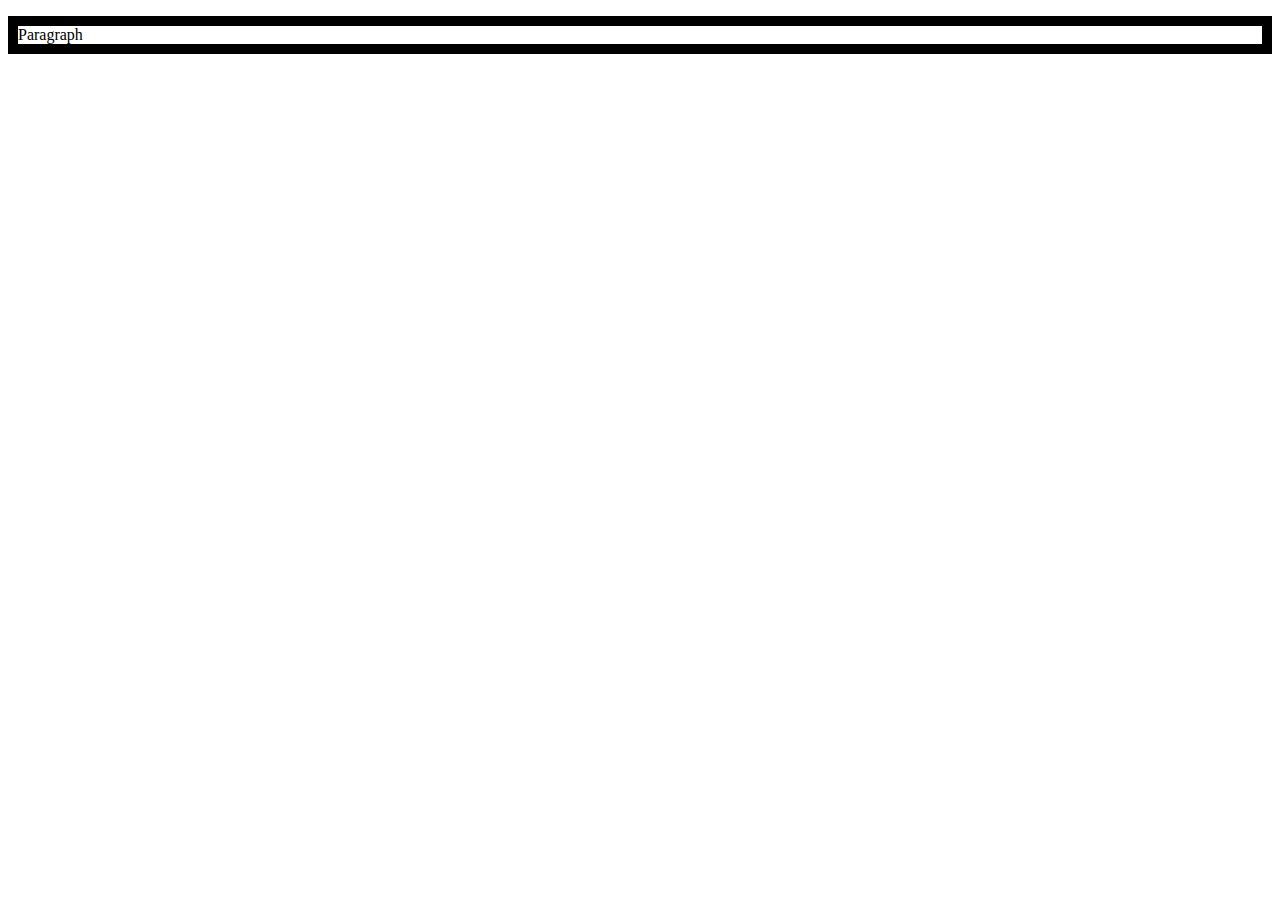
<file: j-library/tests/index.html>
<!doctype html>
<html>
<head>
    <meta charset="utf-8" />
    <title>J Library Tests</title>
    <style>
        p { border-style: solid; }

        p { -webkit-transition: all 300ms; }

        .c1 { border-width: 10px; }
        .c2 { border-width: 20px; }
    </style>
</head>

<body>

    <p>Paragraph</p>

    <script src="../src/core.js"></script>
    <script>
    ;(function() {
        'use strict';

        // J('p').timeout(function() {
        //     this.addClass('big')
        // }, 1000)

        J('p').addClass('c1')
        .delay(1000).removeClass('c1').text('changed')
        // .delay(1000).addClass('c1').removeClass('c2')
        // .delay(2000).removeClass('c1').addClass('c2')

        // J('p:not(.info)').remove()

        // ;(function() {
        //     var p = J('<p />').html('<strong>Paragraph element created.</strong>')

        //     p.addClass('info').timeout(function() {
        //         this.removeClass('big')
        //     }, 100).addClass('big').delay(500).addClass('big')

        //     p.css('transform', 'rotate(180deg)')
        //     p.css('color', J.randomColor())

        //     // console.log(p.css('transform'))
        //     // console.log(p.text())
        //     // console.log(p.html())

        //     J('body').append(p)
        // }())

        // J('p').click(function(e) {
        //     console.log(this, e)
        // })

        // J('body').prepend(J('<p />').text('Previous paragraph.'))
        // J('body').append(J('<p />').text('Next paragraph.'))

        // J('p').each(function(i) {
        //     J(this).attr('id', 'paragraph-' + i)
        // })

        // J.each(J.range(10, 15), function(i) {
        //     console.log(i, this)
        // })

        // J.each({a: 0, b: 1, c: 2}, function(prop, val) {
        //     console.log(prop, val)
        // })

        // console.log(J('p').text())
        // J('p').text('paragraph')

        // console.log(J('p').attr('id'))

        // J('#paragraph-0').data('obj', { x: 1 })
        // console.log(J('#paragraph-0').data('obj'))

        // J('#paragraph-0').removeData('obj')
        // console.log(J('#paragraph-0').data('obj'))

        // J.each([0, 1, 2, 3, 4], function(i) {
        //     if (i === 1) return
        //     if (i === 4) return false

        //     console.log(this)
        // })

        // console.log(J.now())

        // console.log(J.map([1, 2, 3], function(i) {
        //     return this * 2
        // }))

        // console.log(J.map({a: 0, b: 1, c: 2}, function(key) {
        //     return this + 1
        // }))

        // console.log(J.filter([1, 2, 3, 4], function(i) {
        //     return this % 2
        // }))

        // console.log(J.filter({a: 0, b: 1, c: 2}, function(key) {
        //     return this === 2 || key === 'a'
        // }))
    }())
    </script>
</body>
</html>
</file>
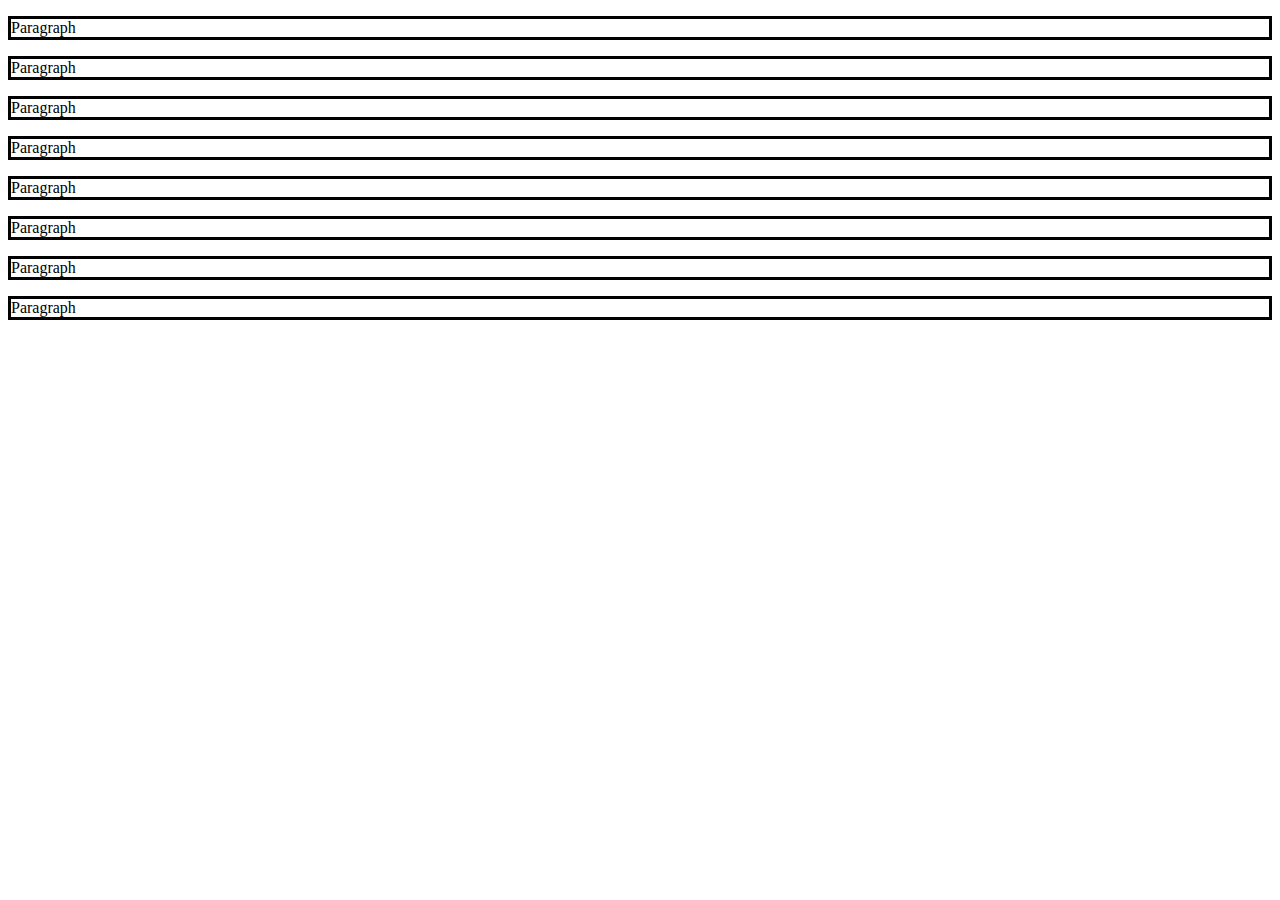
<file: j-library/tests/core.html>
<!doctype html>
<html>
<head>
    <meta charset="utf-8" />
    <title>J Library Tests</title>
    <style>
        p { border: 3px solid black; }

        /*p { -webkit-transition: all 300ms; }*/

        .c1 { color: red; }
        .c2 { border-color: red; }
    </style>
</head>

<body>

    <div>
        <p data-test='0'>Paragraph</p>
    </div>

    <p data-test='123.5'>Paragraph</p>
    <p data-test='123'>Paragraph</p>
    <p class='testClass' data-test='null'>Paragraph</p>
    <p data-test='true'>Paragraph</p>
    <p data-test='false'>Paragraph</p>
    <p data-test='{ "x": 1 }'>Paragraph</p>
    <p data-test='string'>Paragraph</p>

    <script src="http://ajax.googleapis.com/ajax/libs/jquery/1.9.1/jquery.min.js"></script>
    <script src="../src/core.js"></script>
    <script>
    ;(function() {
        'use strict';

        console.log(J('body').find('> p').get(0))

        // J('p').addClass('c1').addClass('c2')

        // J('p').text('Changed')

        // console.log(J.uniq([2, 1, 3, 3, 4, 4, 4, 0]))

        // console.log(J('body').data('clientHeight'))

        // console.log(J.shuffle([1, 2, 3, 4, 5]))

        // console.log(J('p').any(function() {
        //     return J(this).data('test') === 123
        // }))

        // console.log(J('p').all(function() {
        //     return J(this).data('test') !== undefined
        // }))

        // console.log(J('p').hasClass('testClass'))

        // console.log(J('p').parent().size())

        // console.log(J('body, div').children().get())

        // J('body').prepend(J('<p />').text('Previous paragraph.'))
        // J('body').append(J('<p />').text('Next paragraph.'))

        // J('p').before(J('<h5 />').text('heading before'))
        // J('p').after(J('<h5 />').text('heading after'))

        // J('<h5 />').text('heading before').insertBefore(J('p'))
        // J('<h5 />').text('heading after').insertAfter(J('p'))

        // console.log(J('p').map(function() {
        //     return J(this).data('test')
        // }))

        // var paragraphs = J('p')

        // console.log(paragraphs.filter(function() {
        //     return J(this).data('test') === 'string'
        // }).addClass('c1').size())

        // paragraphs.addClass('c2')

        // console.log(J('p').get())
        // console.log(J('p').get(1))

        // .delay(1000).addClass('c1').removeClass('c2')
        // .delay(2000).removeClass('c1').addClass('c2')

        // J('p:not(.c1)').remove()

        // ;(function() {
        //     var p = J('<p />').html('<strong>Paragraph element created.</strong>')

        //     // p.addClass('c1').queue(function() {
        //     //     this.removeClass('big')

        //     //     this._delayQueue.shift()()
        //     // }).addClass('big').delay(500).addClass('big')

        //     p.css('transform', 'rotate(180deg)')
        //     p.css('color', J.randomColor())

        //     // console.log(p.css('transform'))
        //     // console.log(p.text())
        //     // console.log(p.html())

        //     J('body').append(p)
        // }())

        // J('p').click(function(e) {
        //     console.log(this, e)
        // })

        // J.each(J.range(10, 15), function(i) {
        //     console.log(i, this)
        // })

        // J.each({a: 0, b: 1, c: 2}, function(prop) {
        //     console.log(prop, this)
        // })

        // console.log(J('p').text())
        // J('p').text('paragraph')

        // J('p').each(function(i) {
        //     J(this).attr('id', 'paragraph-' + i)
        // })

        // console.log(J('p').attr('id'))

        // J('#paragraph-0').data('obj', { x: 1 })
        // console.log(J('#paragraph-0').data('obj'))

        // J('#paragraph-0').removeData('obj')
        // console.log(J('#paragraph-0').data('obj'))

        // J.each([0, 1, 2, 3, 4], function(i) {
        //     if (i === 1) return
        //     if (i === 4) return false

        //     console.log(this)
        // })

        // console.log(J.now())

        // console.log(J.map([1, 2, 3], function(i) {
        //     return this * 2
        // }))

        // console.log(J.map({a: 0, b: 1, c: 2}, function(key) {
        //     return this + 1
        // }))

        // console.log(J.filter([1, 2, 3, 4], function() {
        //     return this % 2
        // }))

        // console.log(J.filter({a: 0, b: 1, c: 2}, function(key) {
        //     return this === 2 || key === 'a'
        // }))

        // console.log(J.pluck([[0, 1], [0, 2]], 1))

        // J('p').log().log().delay(1000).log().log().delay(1000).log().log()

        // console.log(J.min([1, 2, 3]))
        // console.log(J.max([1, 2, 3]))

        // console.log(J.min({ x: 1, y: 2, z: 3 }))
        // console.log(J.max({ x: 1, y: 2, z: 3 }))

        // console.log(J('p').prev().next().get())

        // console.log(J('body').next().get())
    }())
    </script>
</body>
</html>
</file>
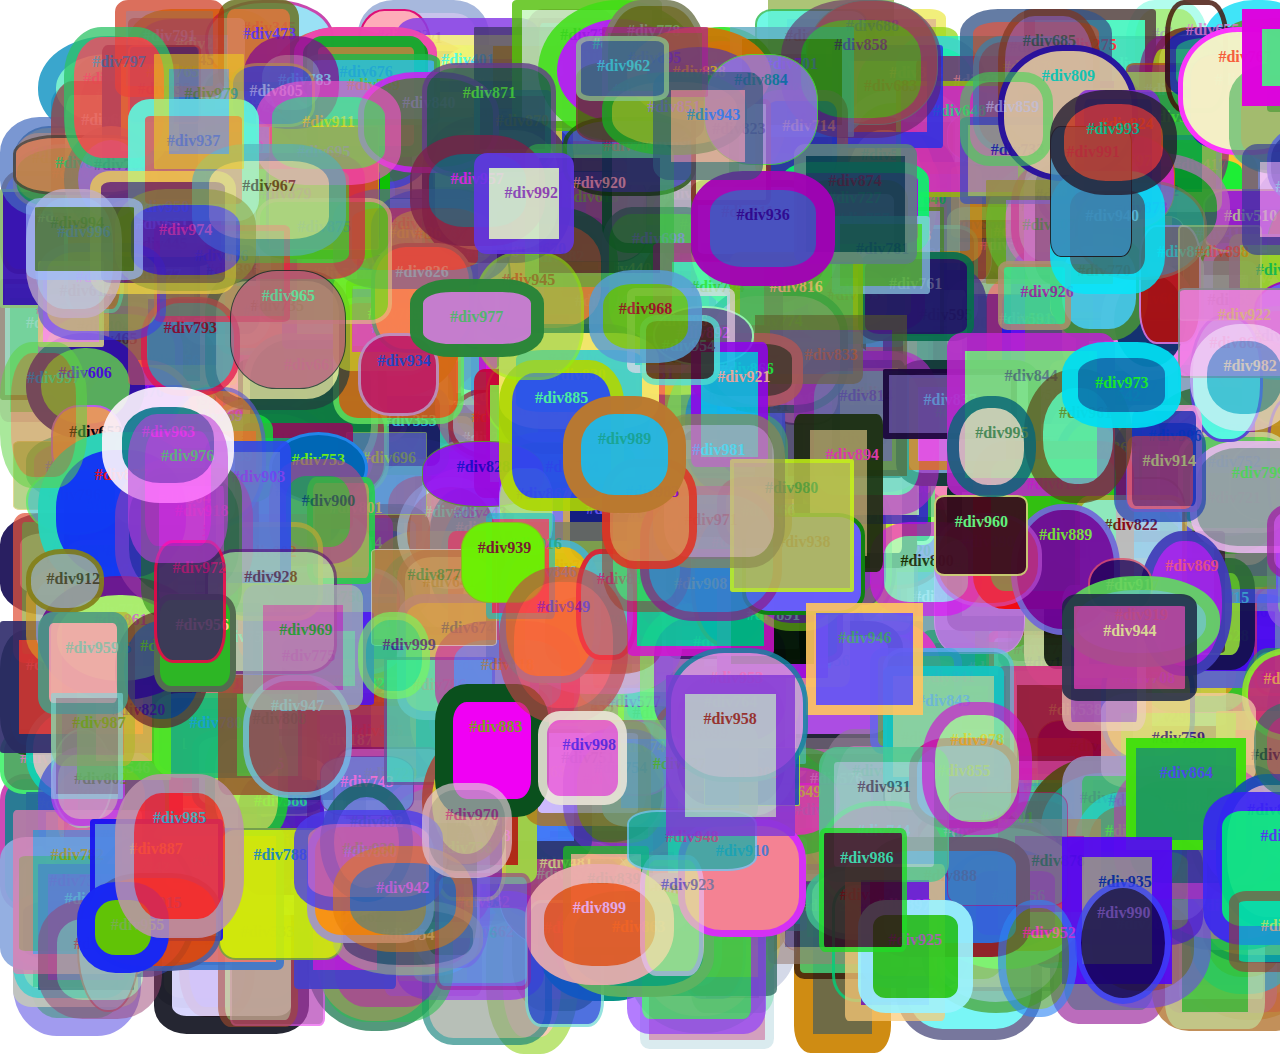
<file: j-library/tests/divs.html>
<!doctype html>
<html>
<head>
    <meta charset="utf-8" />
    <title>Random Divs</title>
    <style>
        @-webkit-keyframes rotate {
            from { -webkit-transform: rotate(0); }
              to { -webkit-transform: rotate(360deg); }
        }

        @-moz-keyframes rotate {
            from { -moz-transform: rotate(0); }
              to { -moz-transform: rotate(360deg); }
        }

        @-o-keyframes rotate {
            from { -o-transform: rotate(0); }
              to { -o-transform: rotate(360deg); }
        }

        @keyframes rotate {
            from { transform: rotate(0); }
              to { transform: rotate(360deg); }
        }

        div {
            position: absolute;
            padding: 1em;
            border-style: solid;
            text-align: center;
            -webkit-animation: rotate linear infinite;
               -moz-animation: rotate linear infinite;
                 -o-animation: rotate linear infinite;
                    animation: rotate linear infinite;
        }
    </style>
</head>

<body>
    <script src="../src/core.js"></script>
    <script>
    ;(function() {
        'use strict';

        var makeDiv = (function() {
            var _properties =
                { height: function() {
                    return J.random(20, 100) + 'px'
                }

                , width: function() {
                    return J.random(20, 100) + 'px'
                }

                , backgroundColor: function() {
                    return J.randomColor()
                }

                , color: function() {
                    return J.randomColor()
                }

                , top: function() {
                    return J.random(100) + '%'
                }

                , left: function() {
                    return J.random(100) + '%'
                }

                , borderWidth: function() {
                    return J.random(1, 20) + 'px'
                }

                , borderColor: function() {
                    return J.randomColor()
                }

                , borderRadius: function() {
                    return J.random(50) + '%'
                }

                , transformOriginX: function() {
                    return J.random(50, 200) + '%'
                }

                , animationDuration: function() {
                    return J.random(300, 5000) + 'ms'
                }

                , opacity: function() {
                    return J.random(50, 100) / 100
                }
            }

            return function() {
                var div = J('<div />')

                J.each(_properties, function(prop) {
                    div.css(prop, this())
                })

                return div
            }
        }())

          , body = J('body')

        J.each(J.range(1, 1000), function(n) {
            var strong = J('<strong />').text('#div' + n)

              , div = makeDiv().append(strong)

            body.append(div)
        })
    }())
    </script>
</body>
</html>
</file>
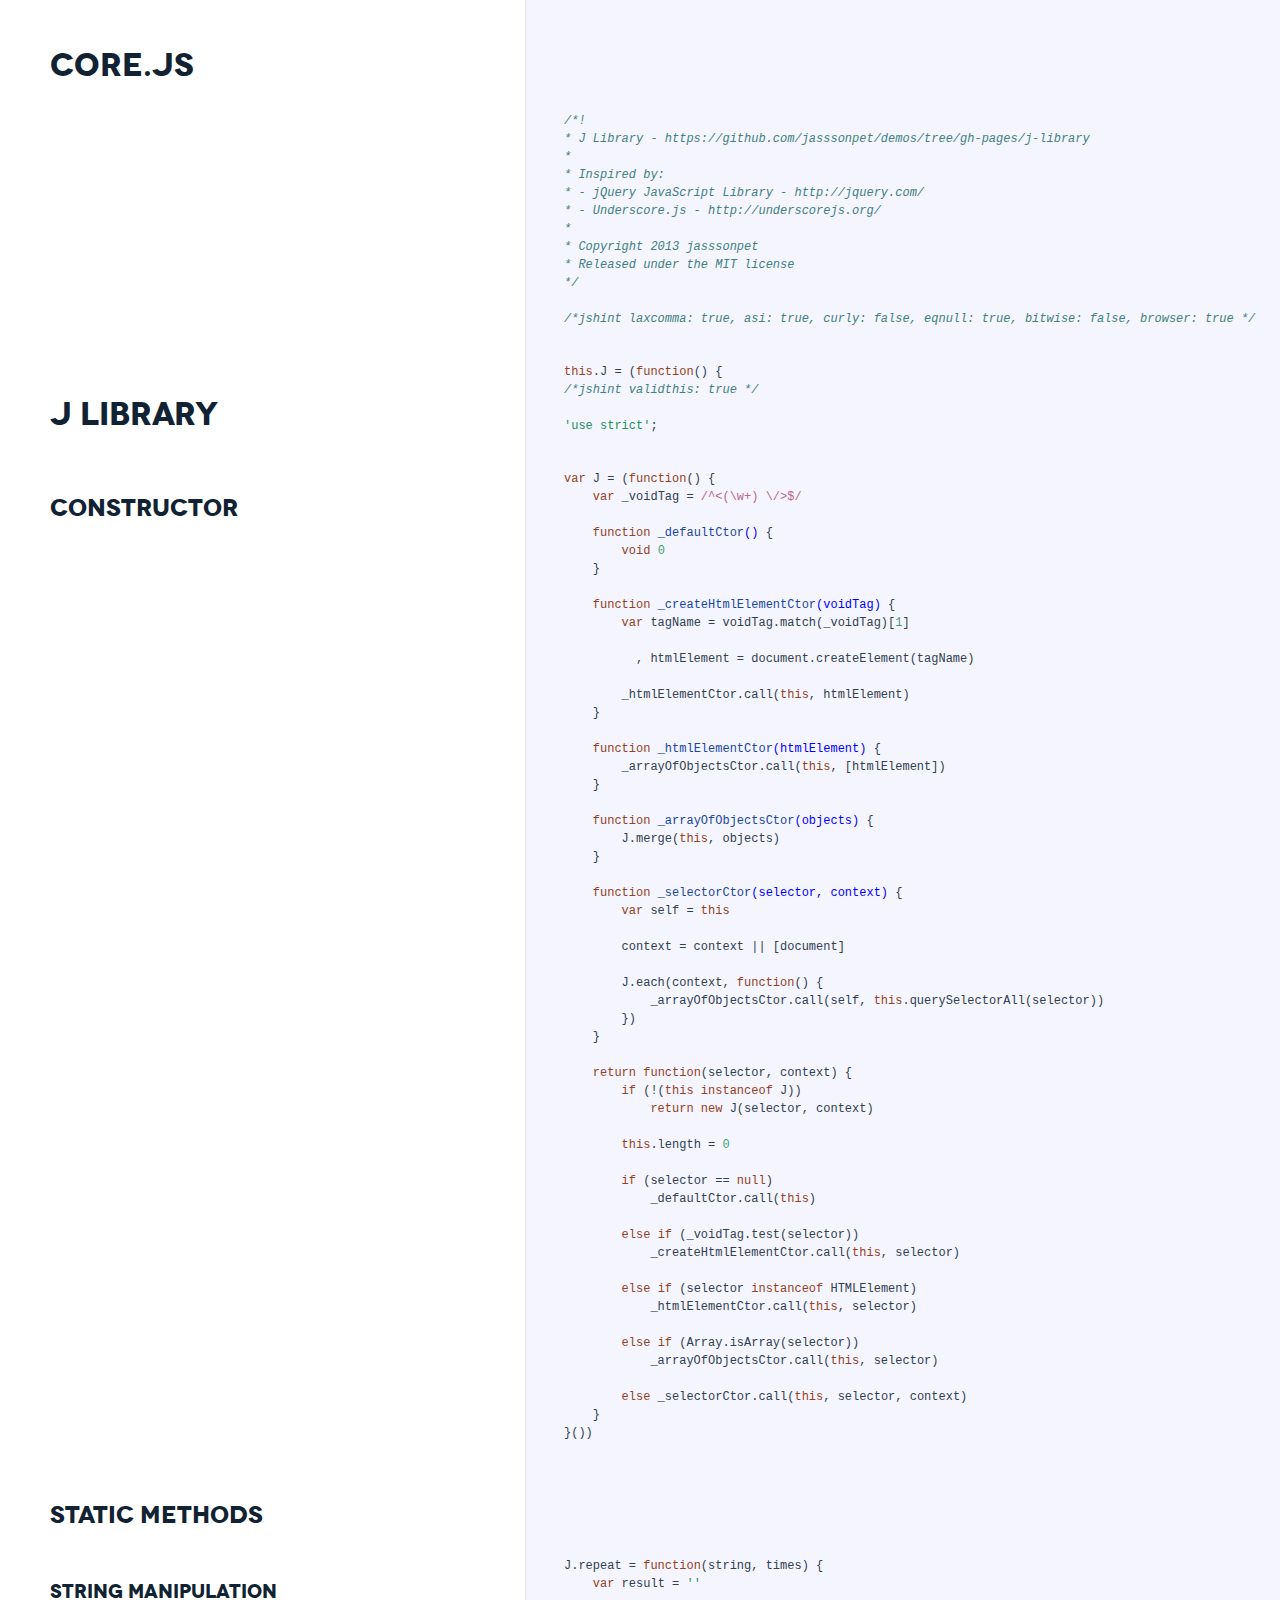
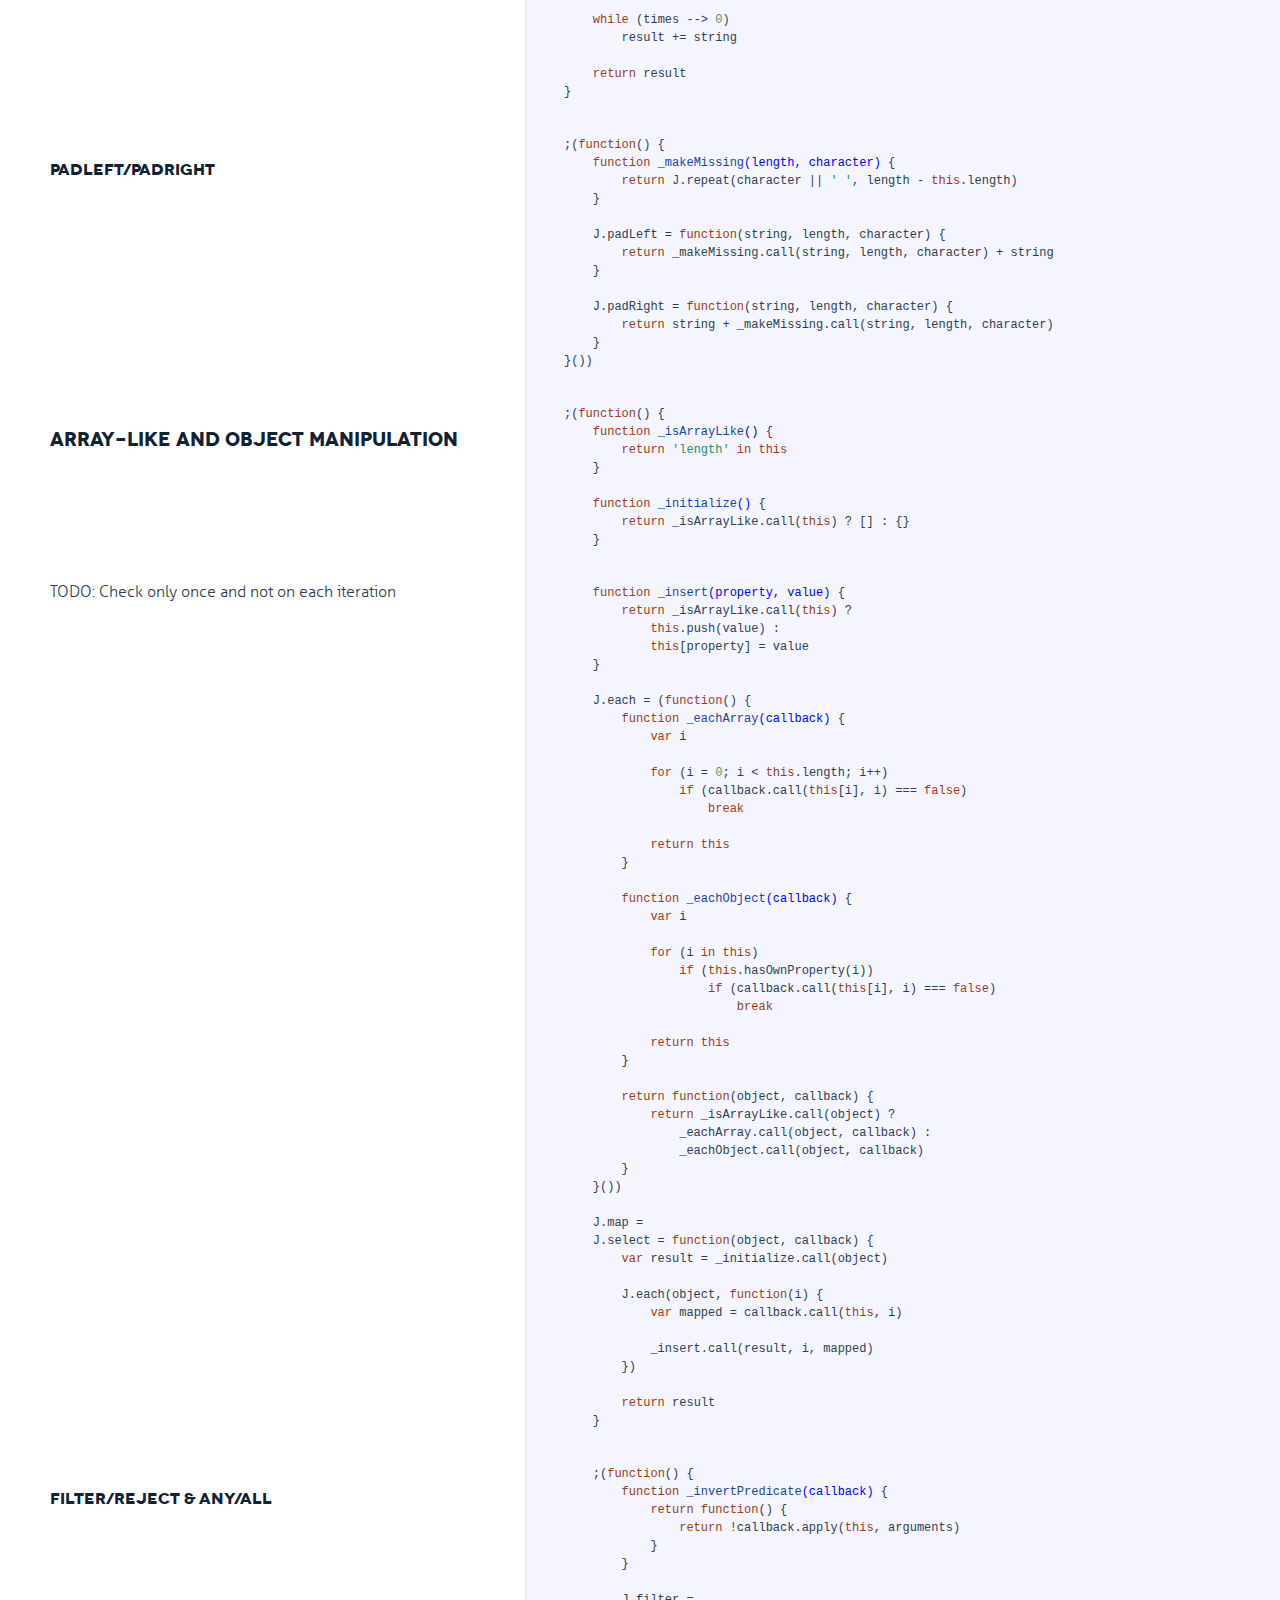
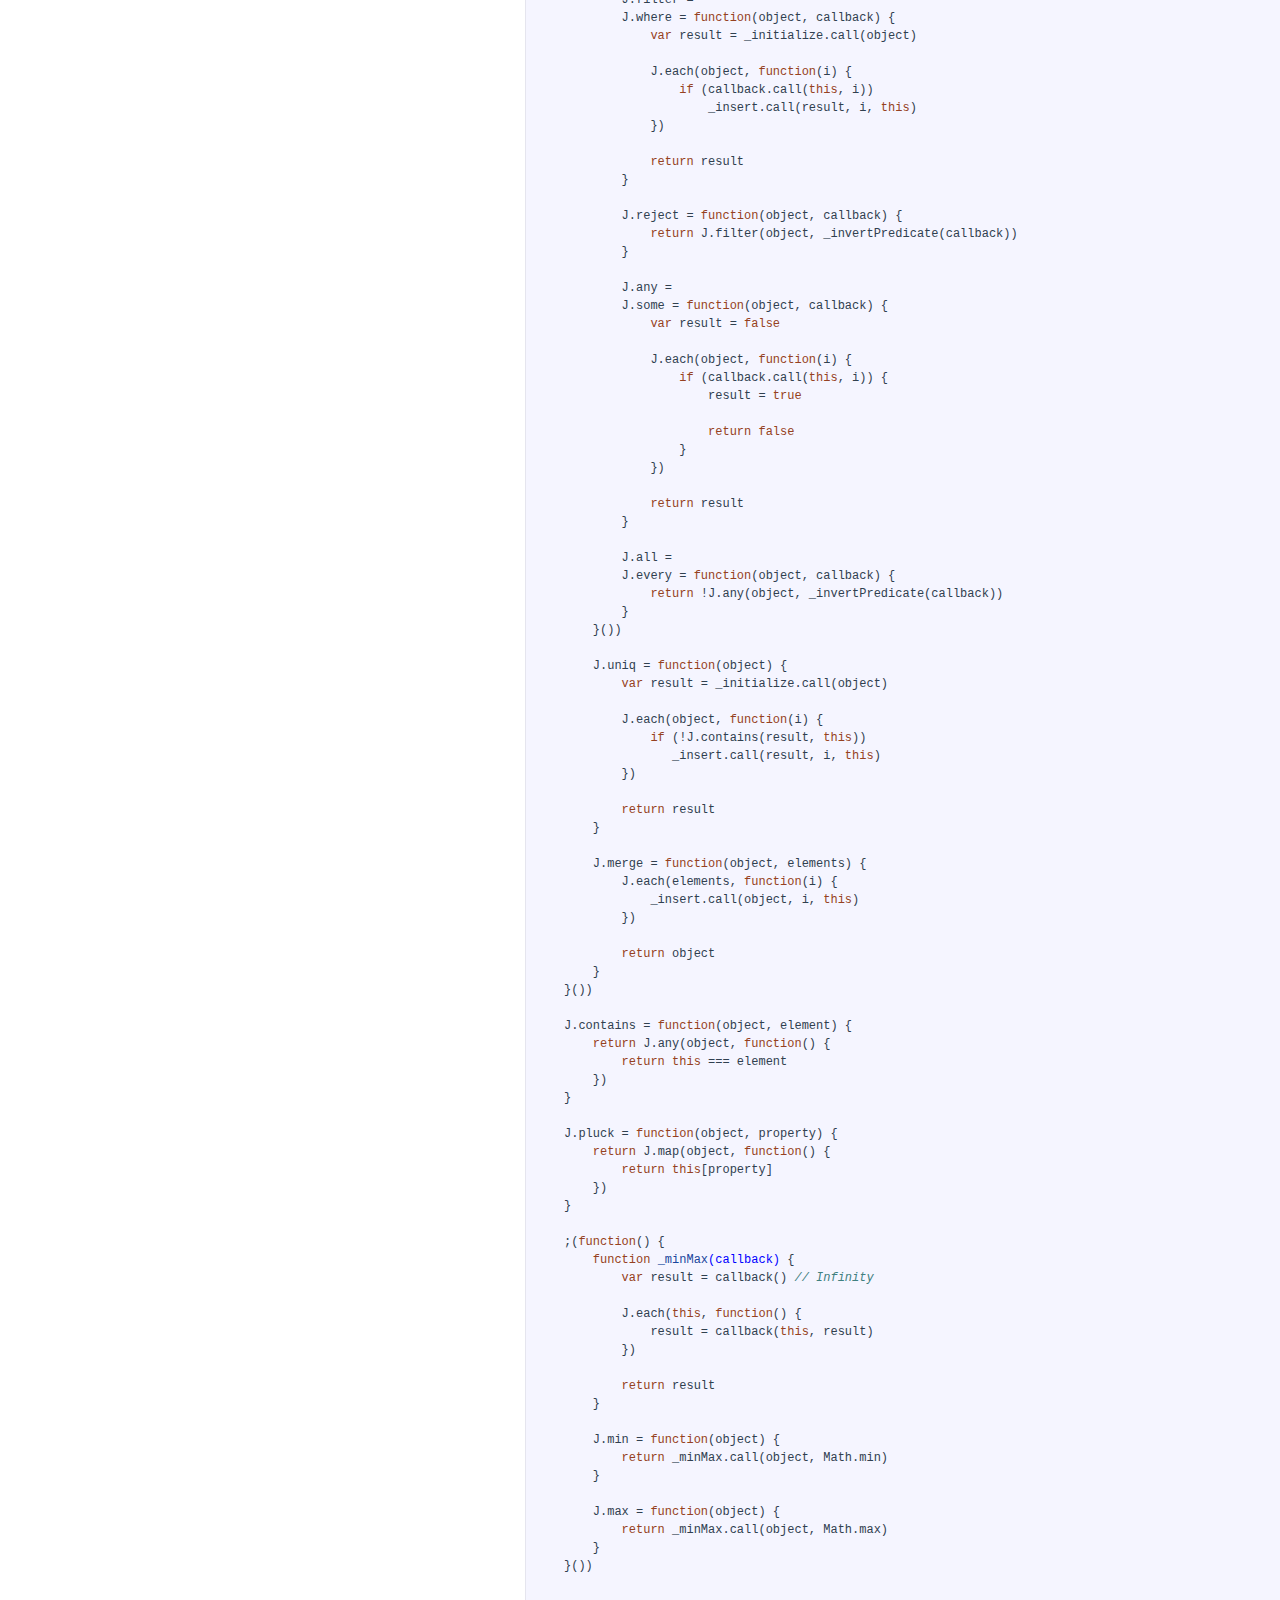
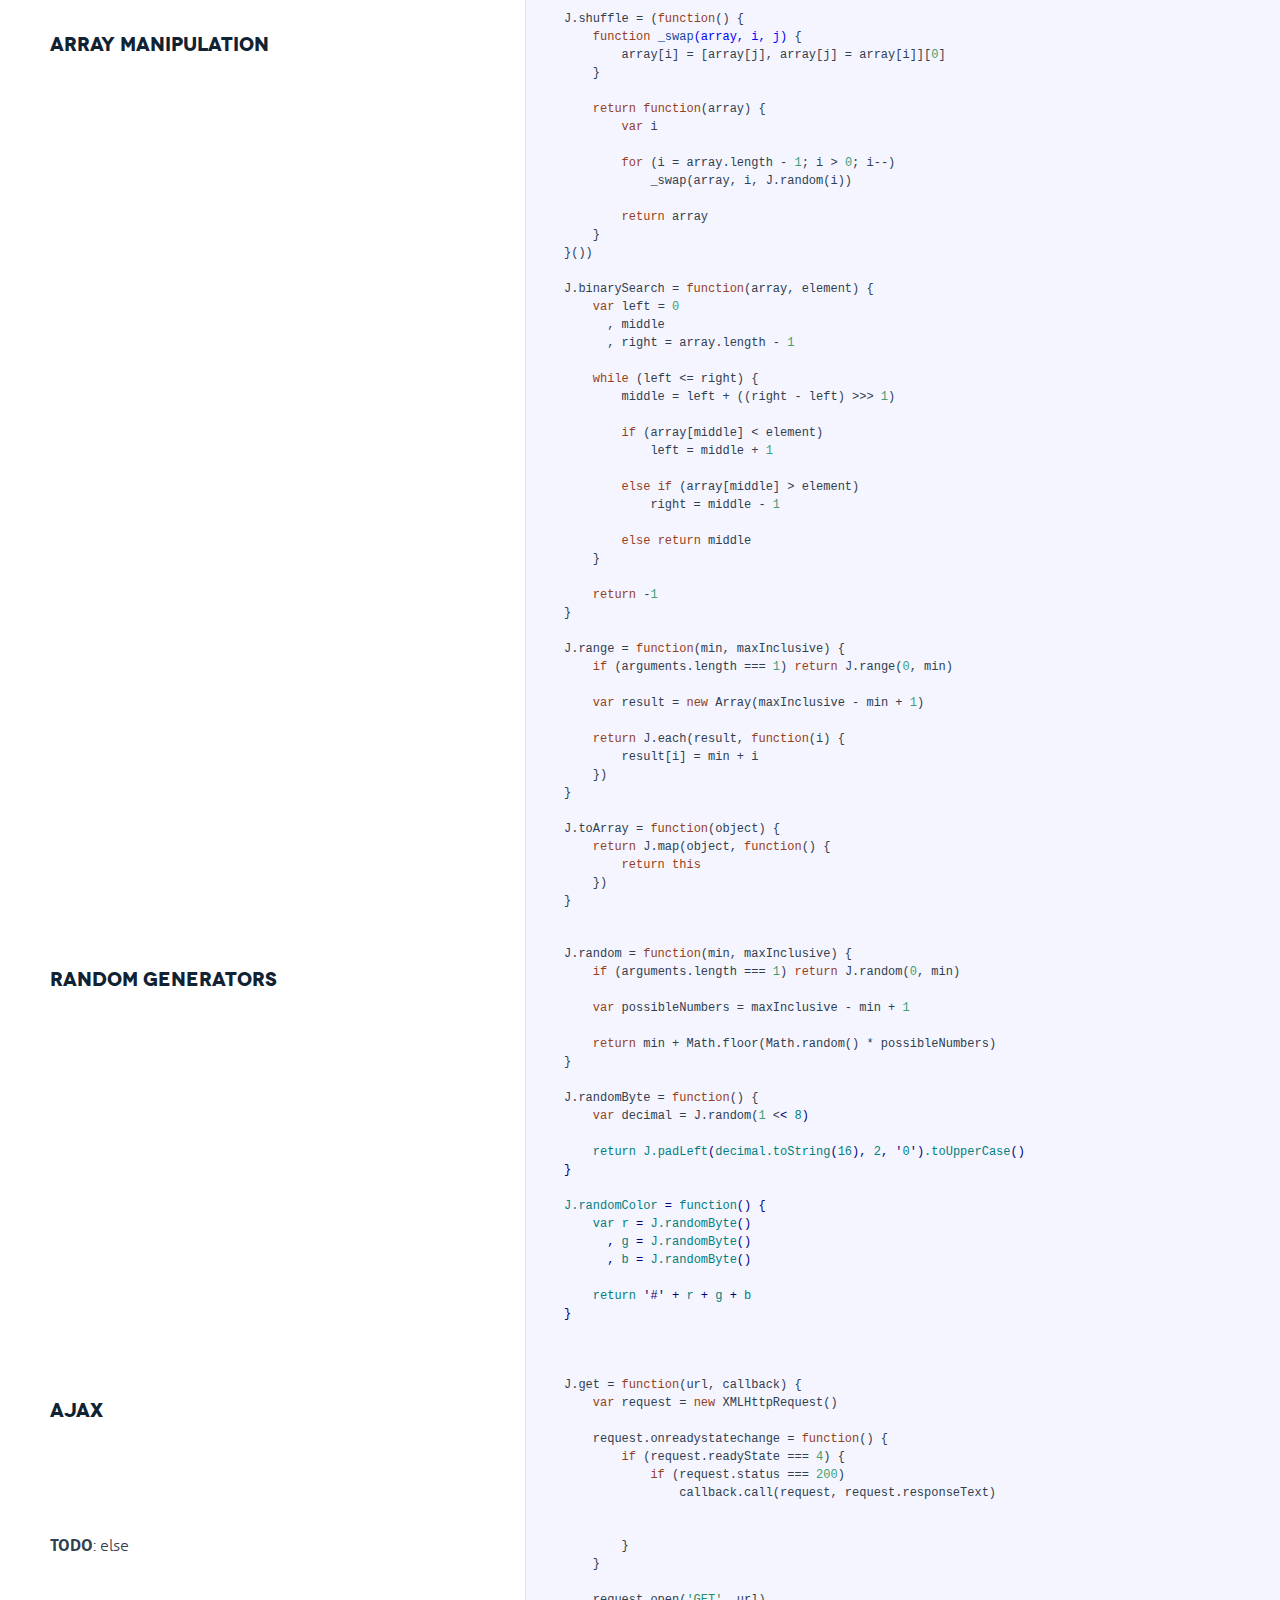
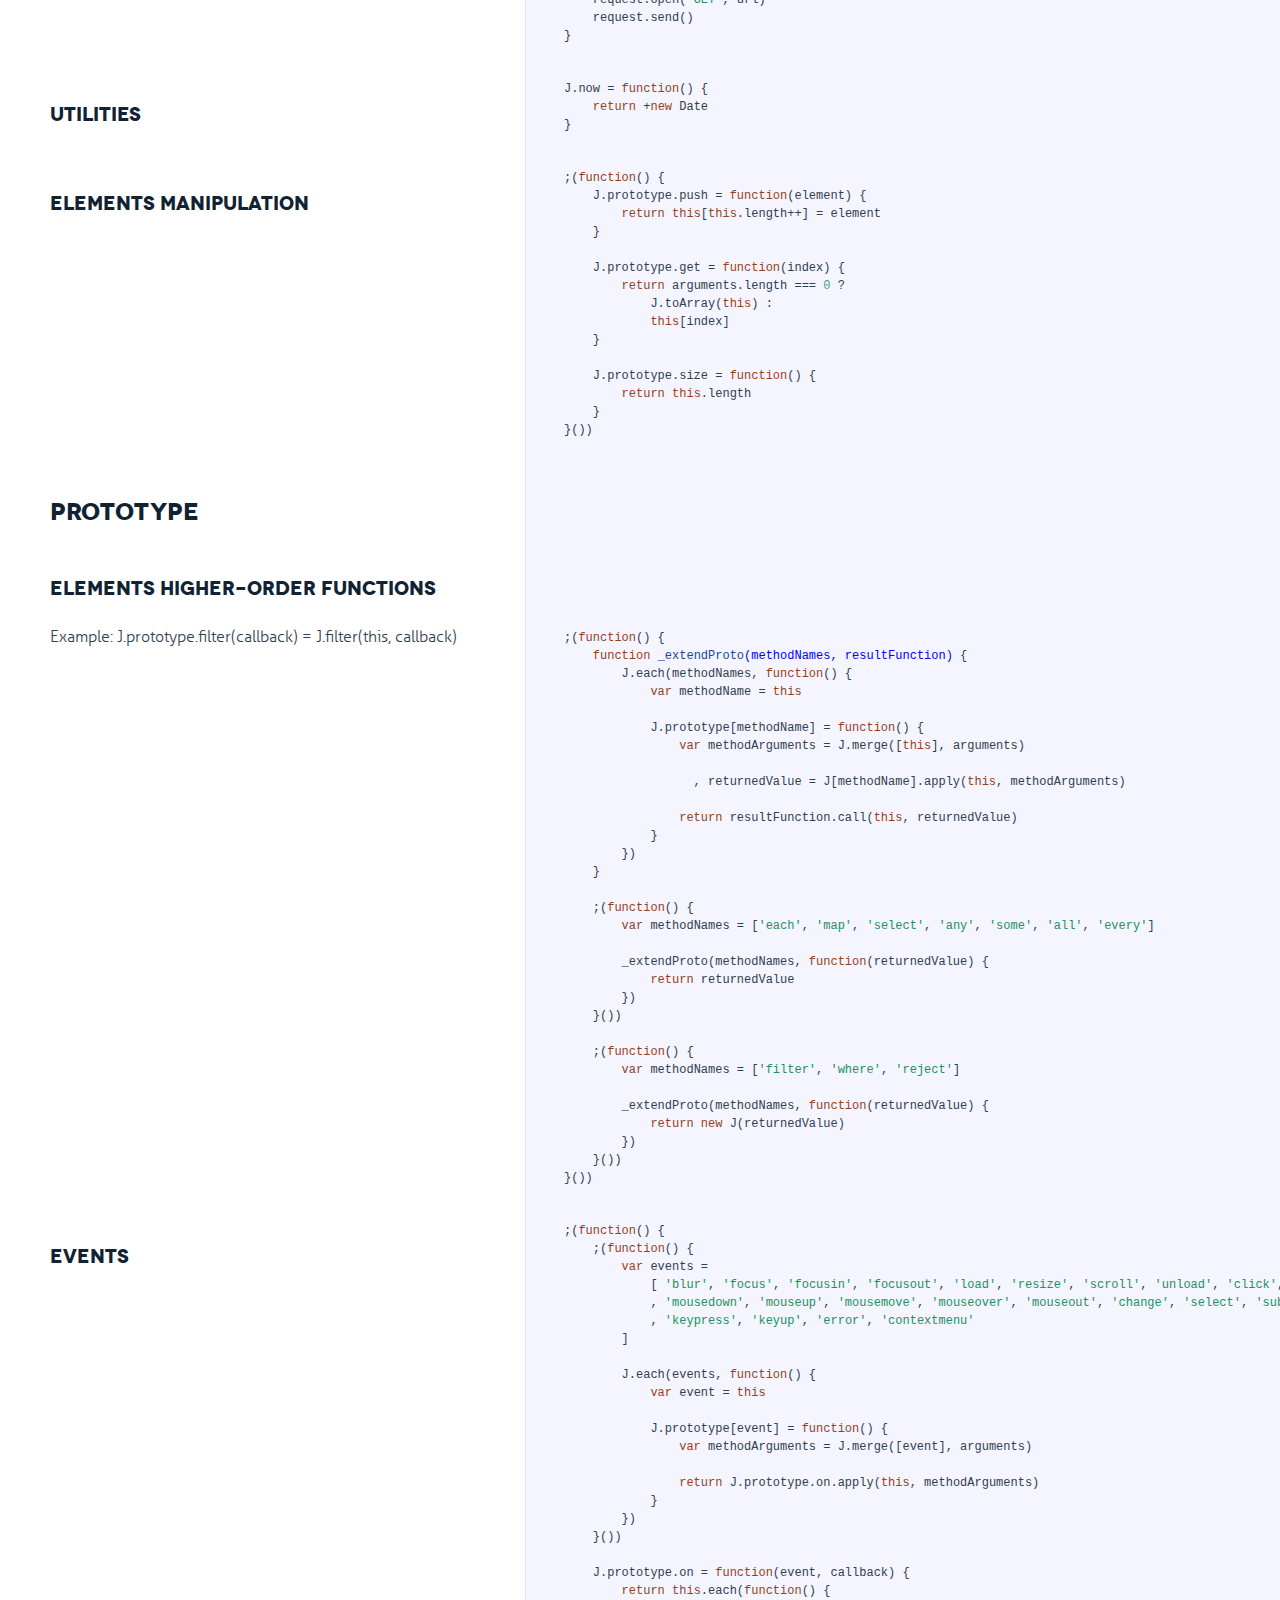
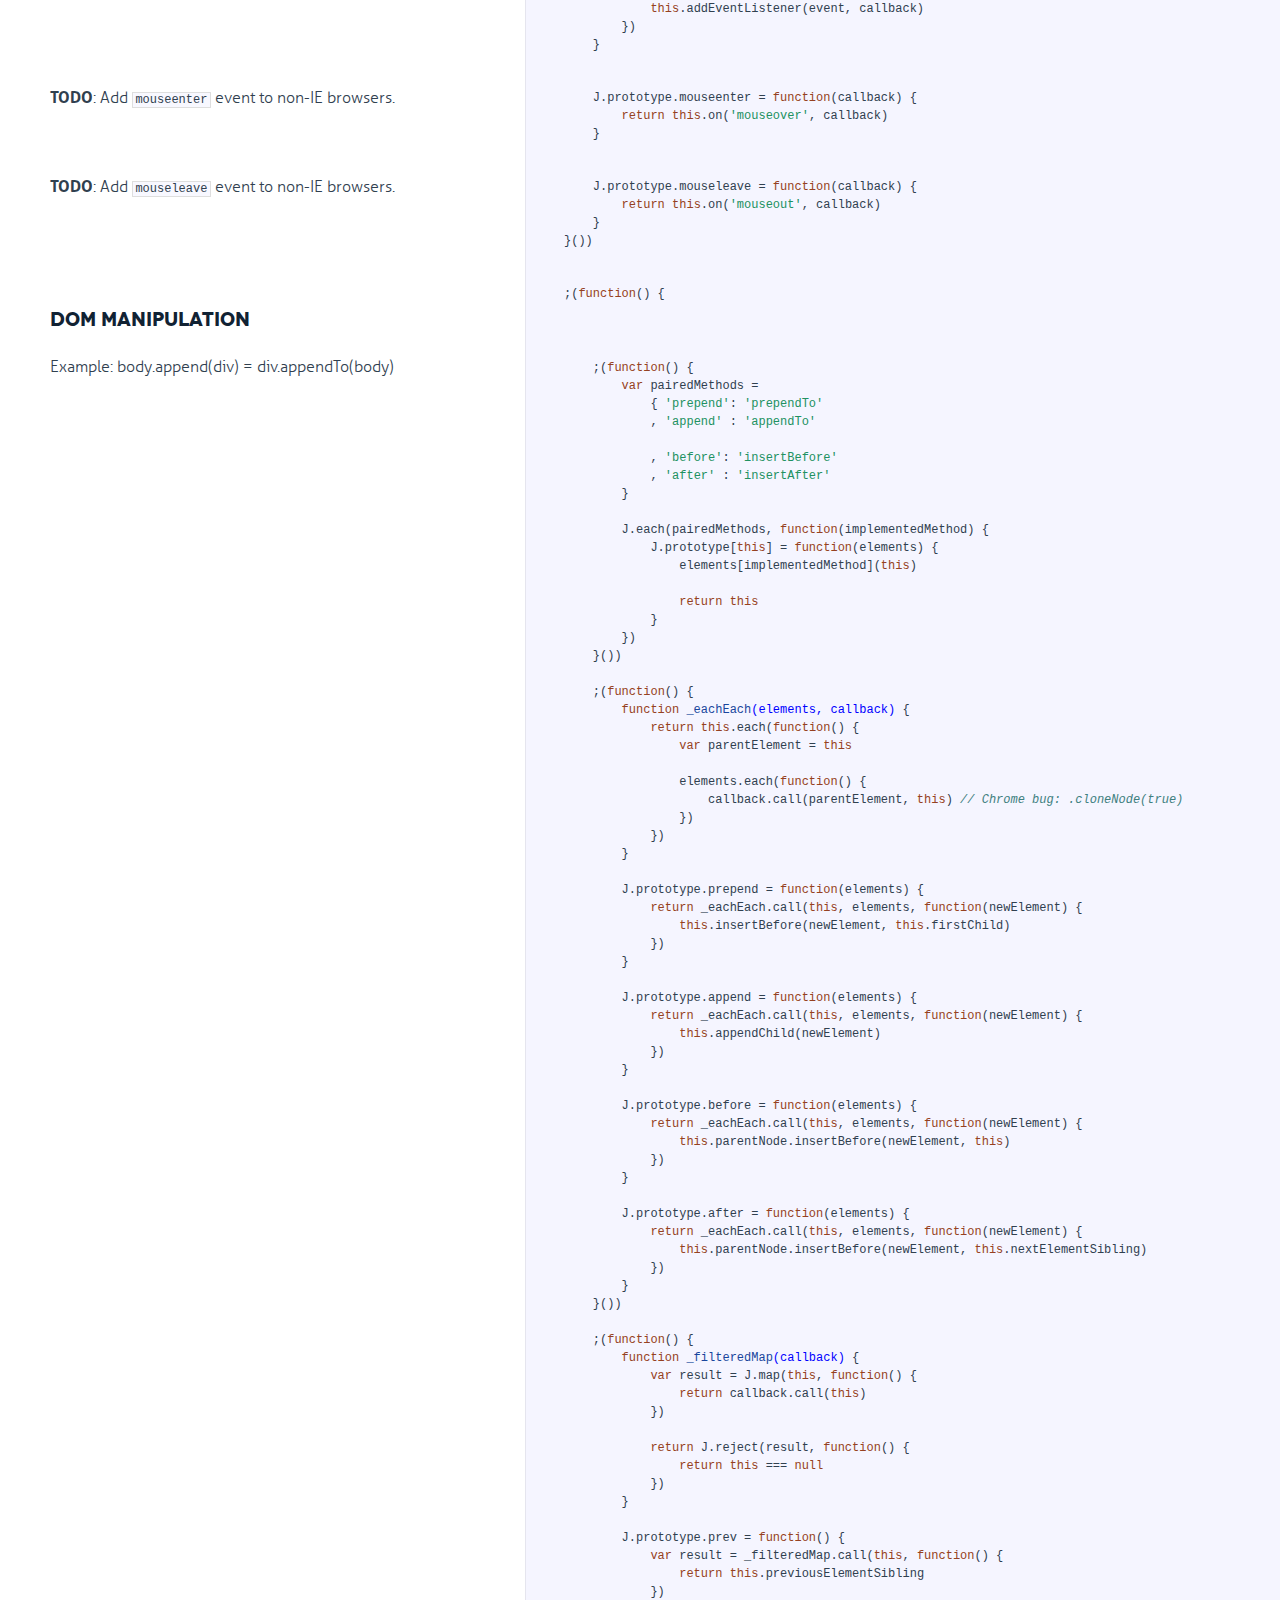
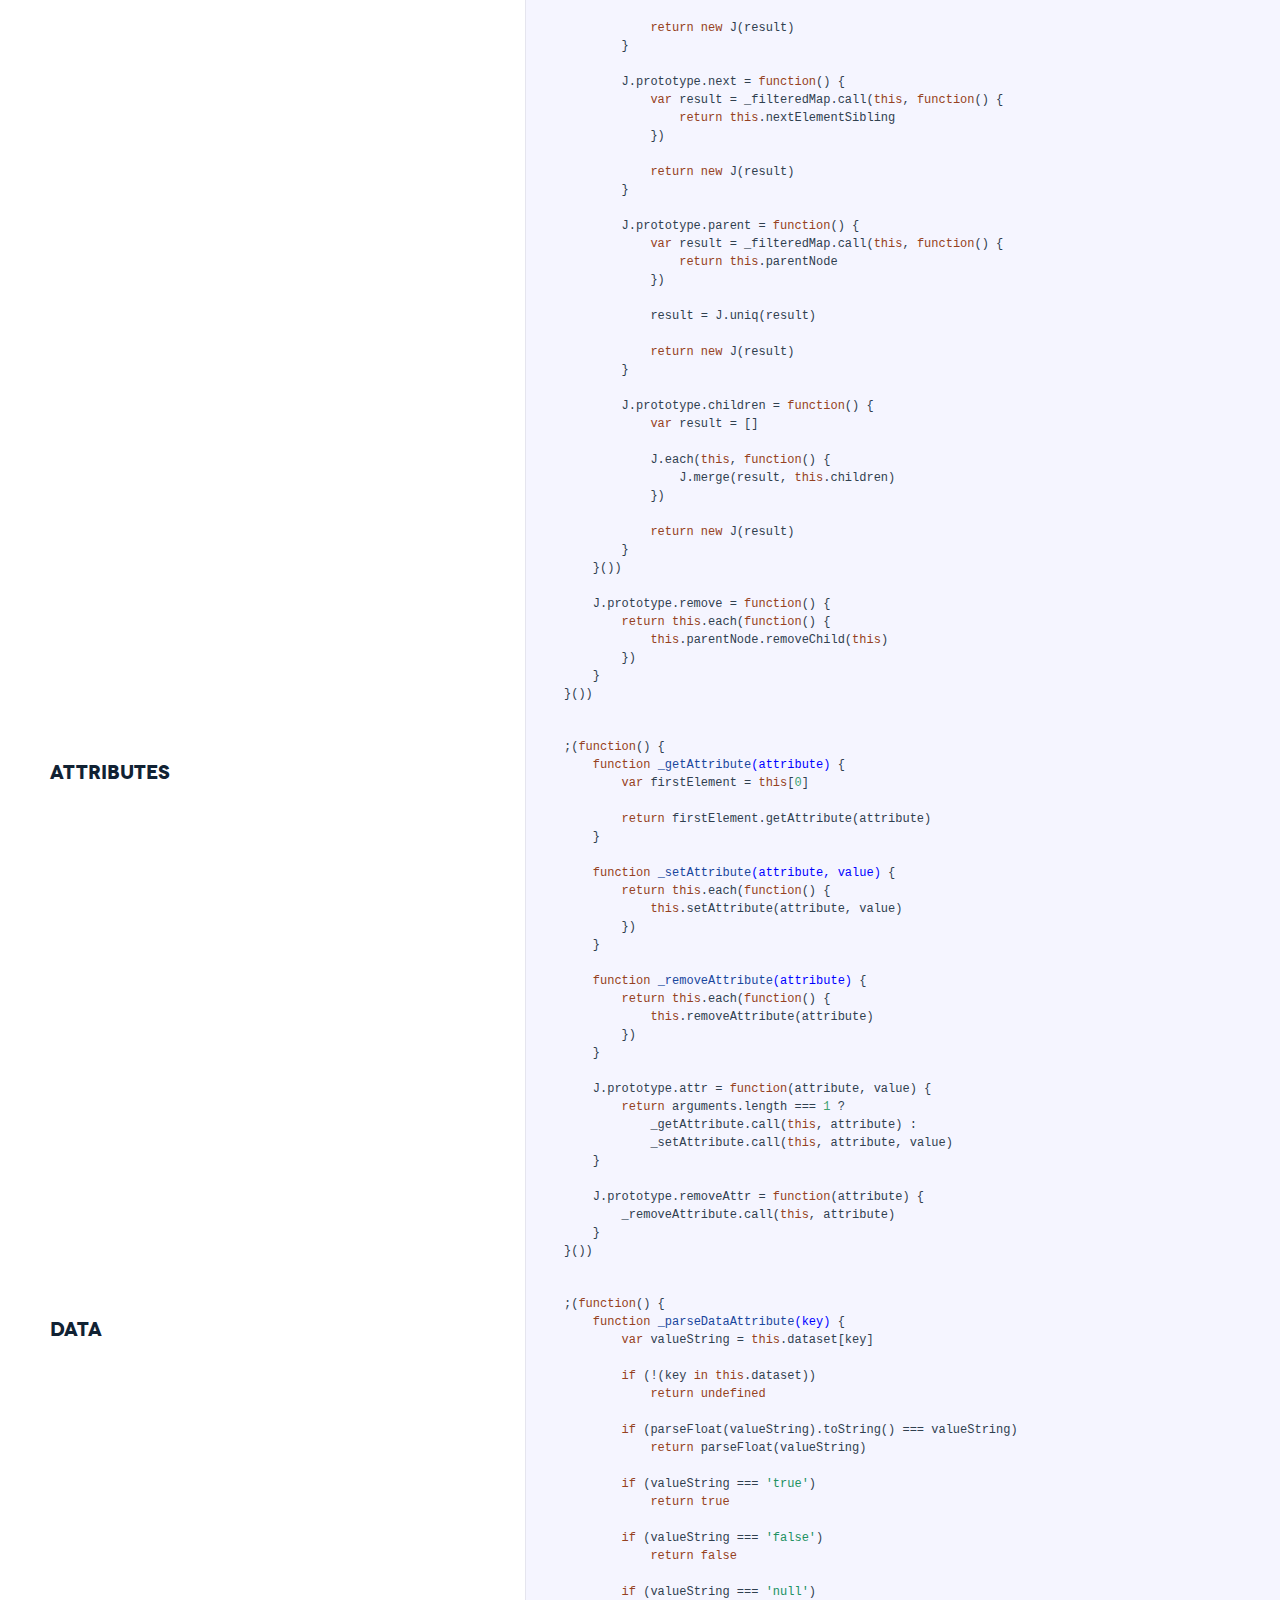
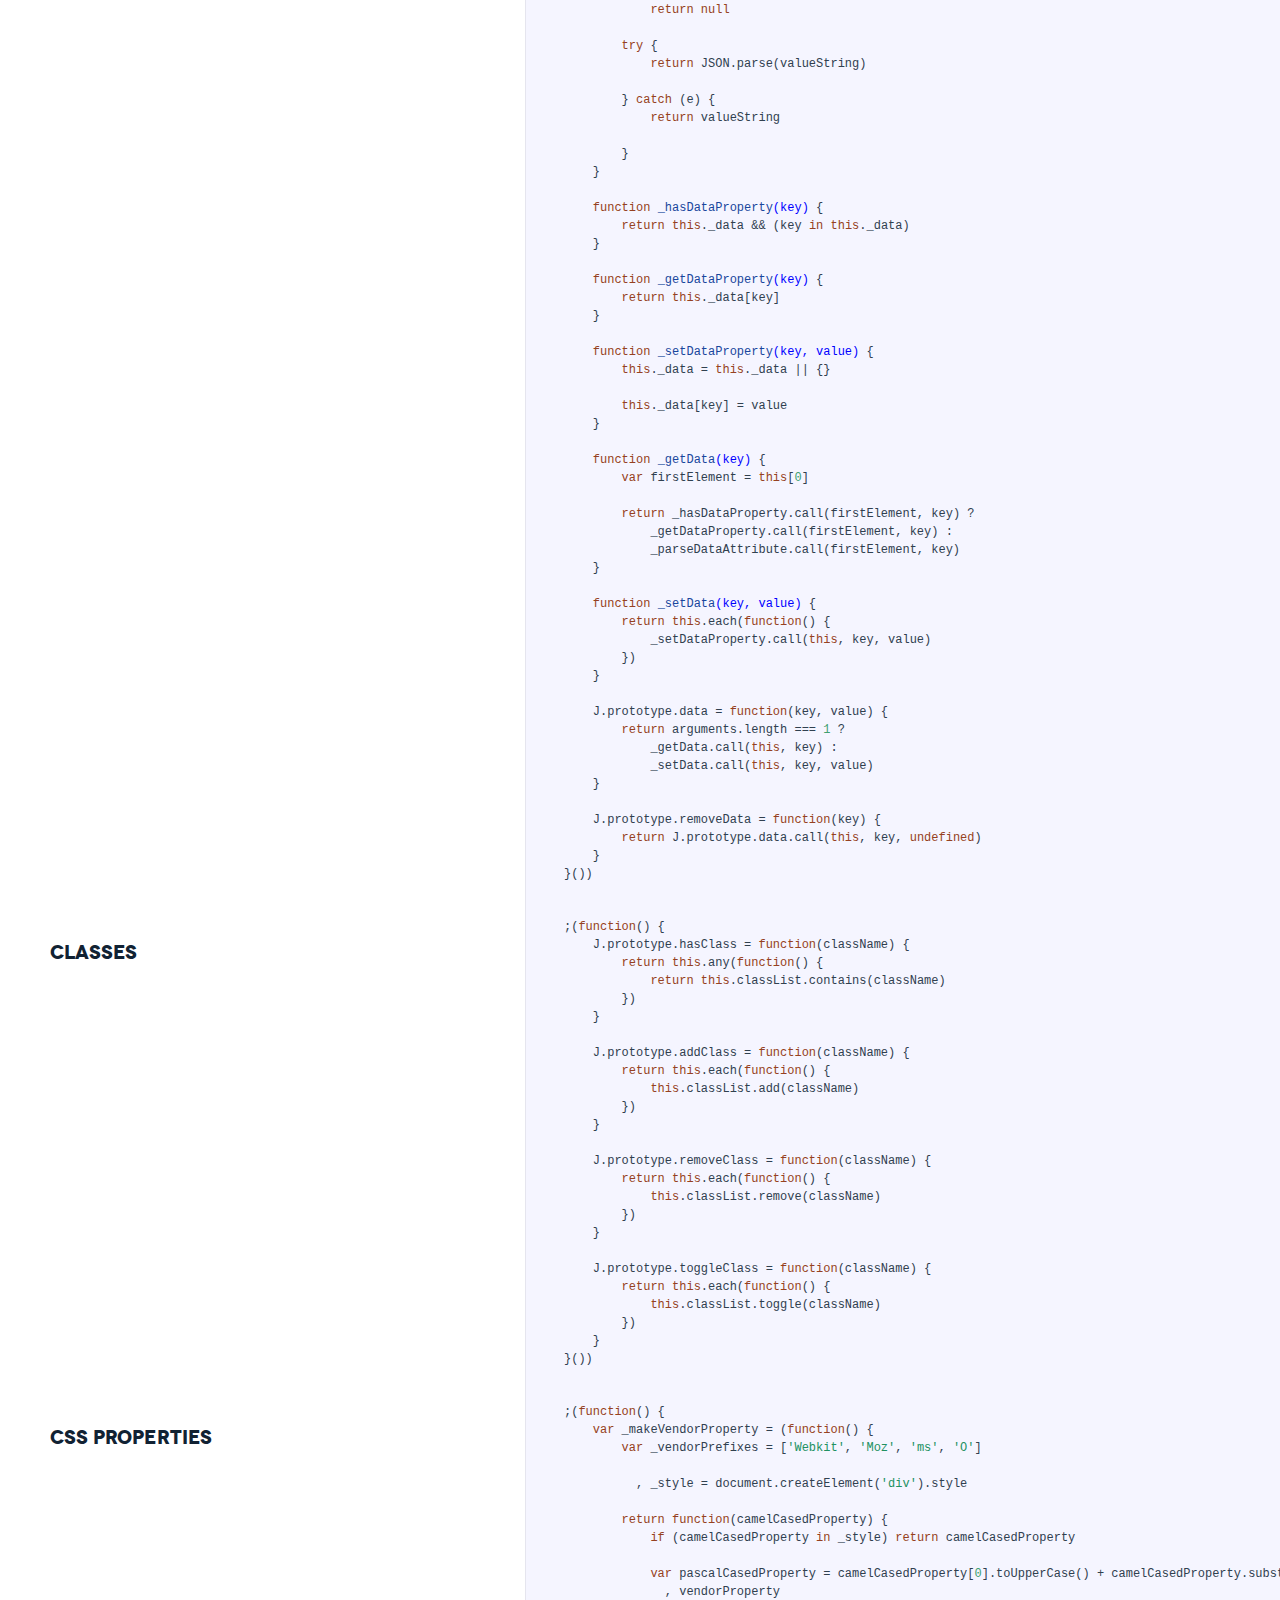
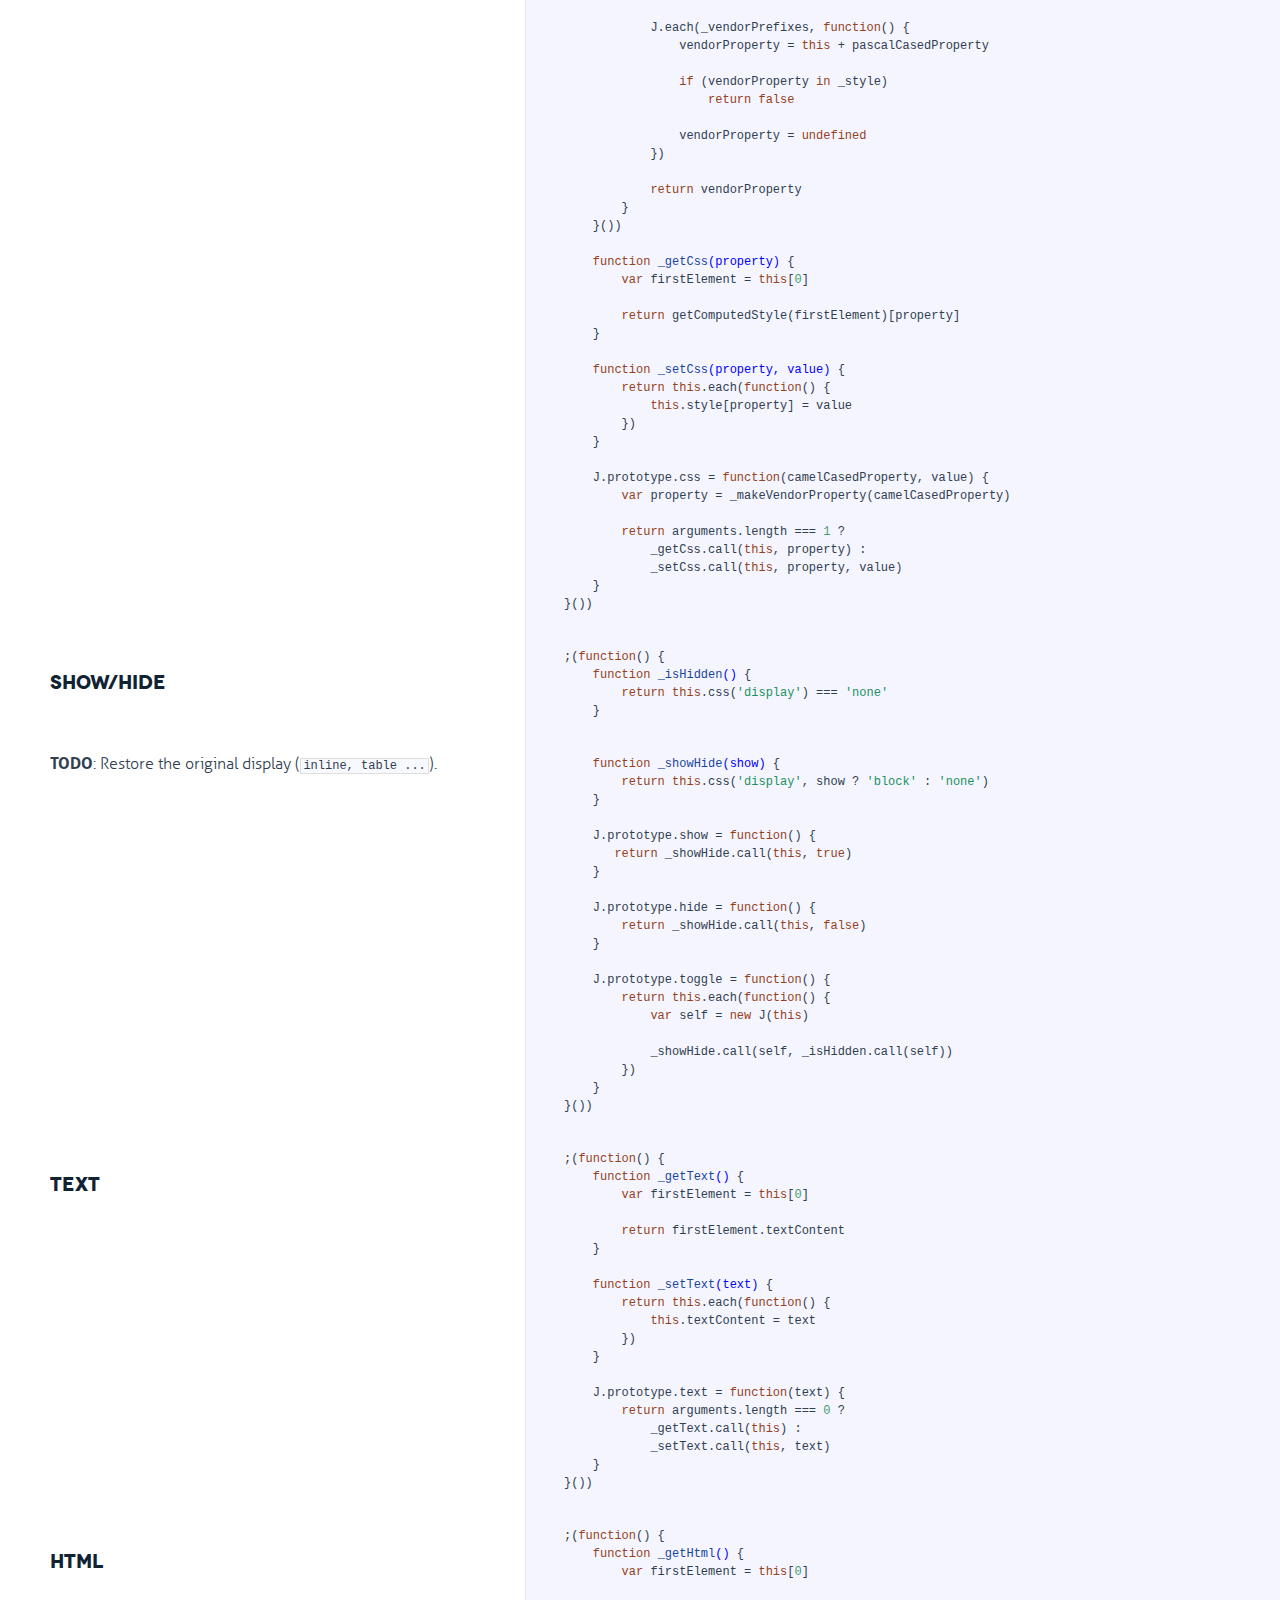
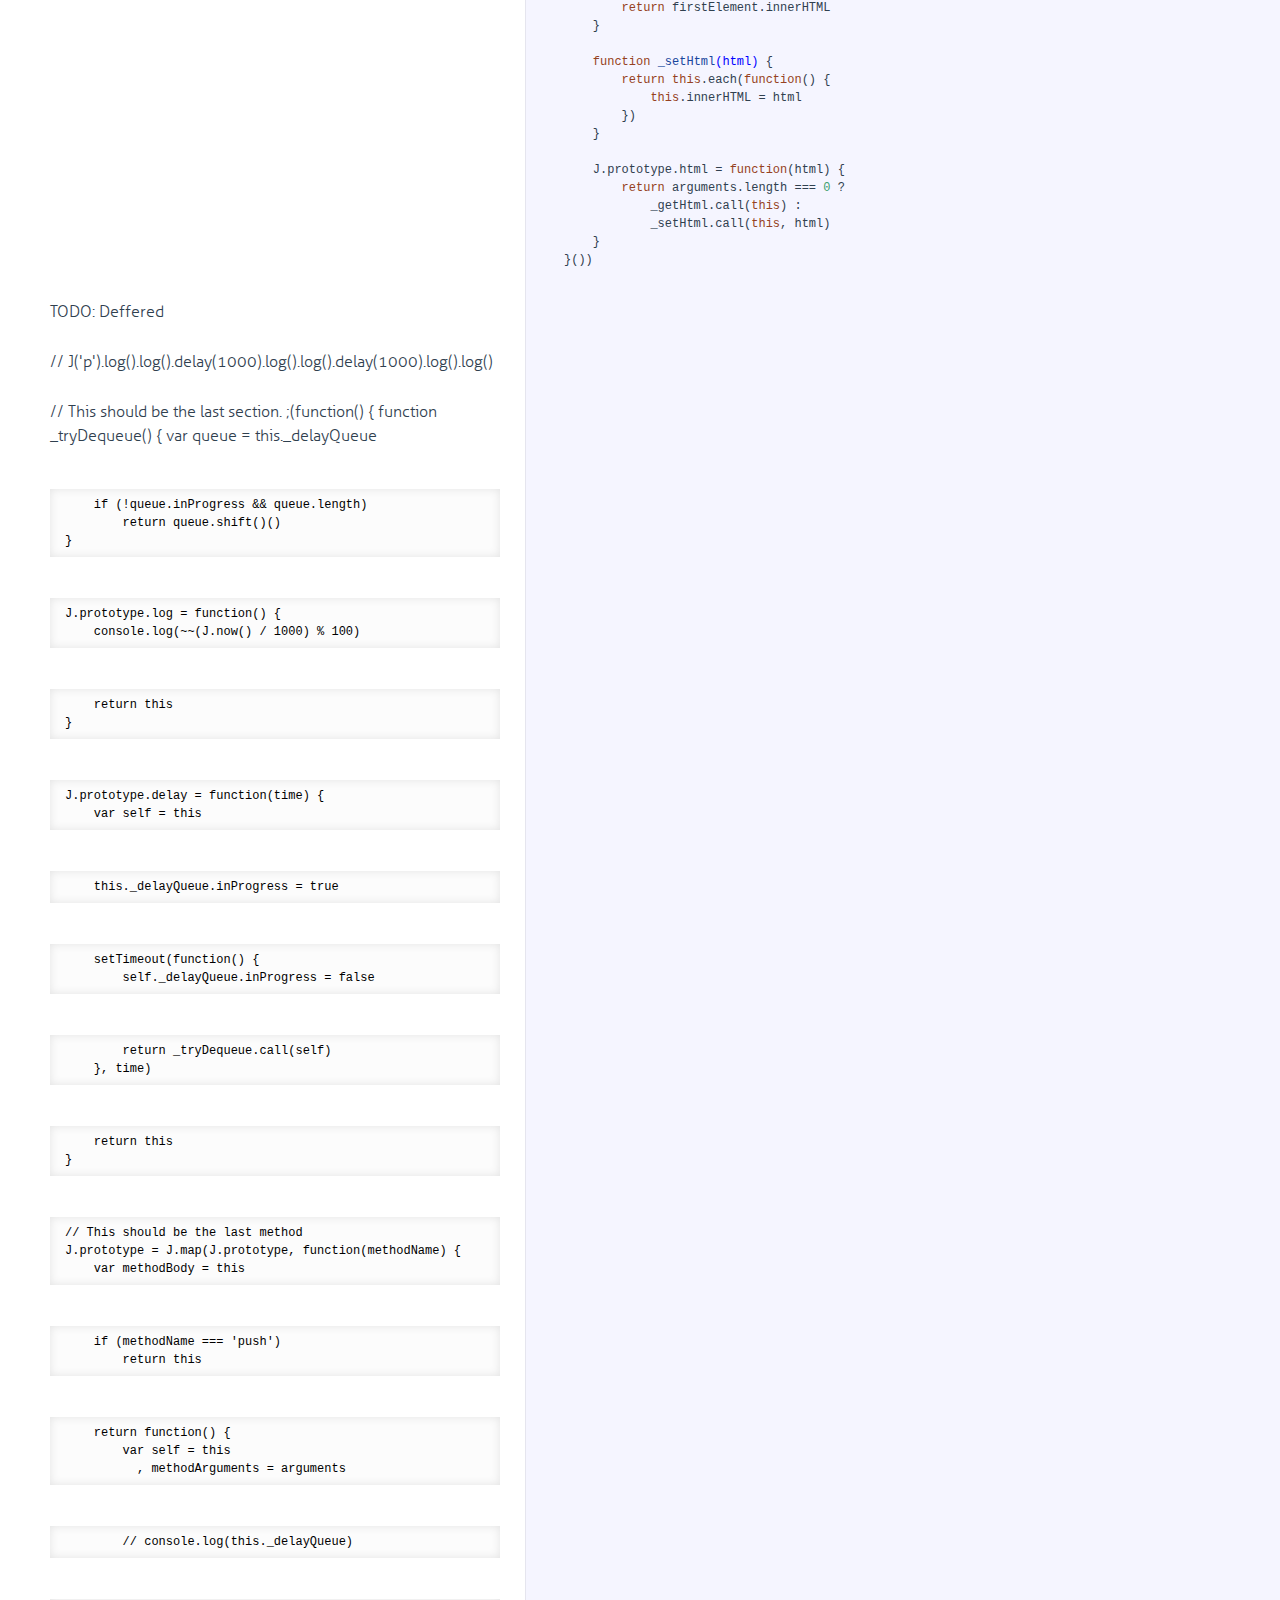
<file: j-library/src/docs/core.html>
<!DOCTYPE html>

<html>
<head>
  <title>core.js</title>
  <meta http-equiv="content-type" content="text/html; charset=UTF-8">
  <meta name="viewport" content="width=device-width, target-densitydpi=160dpi, initial-scale=1.0; maximum-scale=1.0; user-scalable=0;">
  <link rel="stylesheet" media="all" href="docco.css" />
</head>
<body>
  <div id="container">
    <div id="background"></div>
    
    <ul class="sections">
        
          <li id="title">
              <div class="annotation">
                  <h1>core.js</h1>
              </div>
          </li>
        
        
        
        <li id="section-1">
            <div class="annotation">
              
              <div class="pilwrap ">
                <a class="pilcrow" href="#section-1">&#182;</a>
              </div>
              
            </div>
            
            <div class="content"><div class='highlight'><pre><span class="comment">/*!
* J Library - https://github.com/jasssonpet/demos/tree/gh-pages/j-library
*
* Inspired by:
* - jQuery JavaScript Library - http://jquery.com/
* - Underscore.js - http://underscorejs.org/
*
* Copyright 2013 jasssonpet
* Released under the MIT license
*/</span>

<span class="comment">/*jshint laxcomma: true, asi: true, curly: false, eqnull: true, bitwise: false, browser: true */</span></pre></div></div>
            
        </li>
        
        
        <li id="section-2">
            <div class="annotation">
              
              <div class="pilwrap for-h1">
                <a class="pilcrow" href="#section-2">&#182;</a>
              </div>
              <h1>J library</h1>

            </div>
            
            <div class="content"><div class='highlight'><pre>
<span class="keyword">this</span>.J = (<span class="keyword">function</span>() {
<span class="comment">/*jshint validthis: true */</span>

<span class="string">'use strict'</span>;</pre></div></div>
            
        </li>
        
        
        <li id="section-3">
            <div class="annotation">
              
              <div class="pilwrap for-h2">
                <a class="pilcrow" href="#section-3">&#182;</a>
              </div>
              <h2>Constructor</h2>

            </div>
            
            <div class="content"><div class='highlight'><pre>
<span class="keyword">var</span> J = (<span class="keyword">function</span>() {
    <span class="keyword">var</span> _voidTag = <span class="regexp">/^&lt;(\w+) \/&gt;$/</span>

    <span class="function"><span class="keyword">function</span> <span class="title">_defaultCtor</span><span class="params">()</span> {</span>
        <span class="keyword">void</span> <span class="number">0</span>
    }

    <span class="function"><span class="keyword">function</span> <span class="title">_createHtmlElementCtor</span><span class="params">(voidTag)</span> {</span>
        <span class="keyword">var</span> tagName = voidTag.match(_voidTag)[<span class="number">1</span>]

          , htmlElement = document.createElement(tagName)

        _htmlElementCtor.call(<span class="keyword">this</span>, htmlElement)
    }

    <span class="function"><span class="keyword">function</span> <span class="title">_htmlElementCtor</span><span class="params">(htmlElement)</span> {</span>
        _arrayOfObjectsCtor.call(<span class="keyword">this</span>, [htmlElement])
    }

    <span class="function"><span class="keyword">function</span> <span class="title">_arrayOfObjectsCtor</span><span class="params">(objects)</span> {</span>
        J.merge(<span class="keyword">this</span>, objects)
    }

    <span class="function"><span class="keyword">function</span> <span class="title">_selectorCtor</span><span class="params">(selector, context)</span> {</span>
        <span class="keyword">var</span> self = <span class="keyword">this</span>

        context = context || [document]

        J.each(context, <span class="keyword">function</span>() {
            _arrayOfObjectsCtor.call(self, <span class="keyword">this</span>.querySelectorAll(selector))
        })
    }

    <span class="keyword">return</span> <span class="keyword">function</span>(selector, context) {
        <span class="keyword">if</span> (!(<span class="keyword">this</span> <span class="keyword">instanceof</span> J))
            <span class="keyword">return</span> <span class="keyword">new</span> J(selector, context)

        <span class="keyword">this</span>.length = <span class="number">0</span>

        <span class="keyword">if</span> (selector == <span class="literal">null</span>)
            _defaultCtor.call(<span class="keyword">this</span>)

        <span class="keyword">else</span> <span class="keyword">if</span> (_voidTag.test(selector))
            _createHtmlElementCtor.call(<span class="keyword">this</span>, selector)

        <span class="keyword">else</span> <span class="keyword">if</span> (selector <span class="keyword">instanceof</span> HTMLElement)
            _htmlElementCtor.call(<span class="keyword">this</span>, selector)

        <span class="keyword">else</span> <span class="keyword">if</span> (Array.isArray(selector))
            _arrayOfObjectsCtor.call(<span class="keyword">this</span>, selector)

        <span class="keyword">else</span> _selectorCtor.call(<span class="keyword">this</span>, selector, context)
    }
}())</pre></div></div>
            
        </li>
        
        
        <li id="section-4">
            <div class="annotation">
              
              <div class="pilwrap for-h2">
                <a class="pilcrow" href="#section-4">&#182;</a>
              </div>
              <h2>Static Methods</h2>

            </div>
            
        </li>
        
        
        <li id="section-5">
            <div class="annotation">
              
              <div class="pilwrap for-h3">
                <a class="pilcrow" href="#section-5">&#182;</a>
              </div>
              <h3>String Manipulation</h3>

            </div>
            
            <div class="content"><div class='highlight'><pre>
J.repeat = <span class="keyword">function</span>(string, times) {
    <span class="keyword">var</span> result = <span class="string">''</span>

    <span class="keyword">while</span> (times --&gt; <span class="number">0</span>)
        result += string

    <span class="keyword">return</span> result
}</pre></div></div>
            
        </li>
        
        
        <li id="section-6">
            <div class="annotation">
              
              <div class="pilwrap for-h4">
                <a class="pilcrow" href="#section-6">&#182;</a>
              </div>
              <h4>PadLeft/PadRight</h4>

            </div>
            
            <div class="content"><div class='highlight'><pre>;(<span class="keyword">function</span>() {
    <span class="function"><span class="keyword">function</span> <span class="title">_makeMissing</span><span class="params">(length, character)</span> {</span>
        <span class="keyword">return</span> J.repeat(character || <span class="string">' '</span>, length - <span class="keyword">this</span>.length)
    }

    J.padLeft = <span class="keyword">function</span>(string, length, character) {
        <span class="keyword">return</span> _makeMissing.call(string, length, character) + string
    }

    J.padRight = <span class="keyword">function</span>(string, length, character) {
        <span class="keyword">return</span> string + _makeMissing.call(string, length, character)
    }
}())</pre></div></div>
            
        </li>
        
        
        <li id="section-7">
            <div class="annotation">
              
              <div class="pilwrap for-h3">
                <a class="pilcrow" href="#section-7">&#182;</a>
              </div>
              <h3>Array-like and Object Manipulation</h3>

            </div>
            
            <div class="content"><div class='highlight'><pre>;(<span class="keyword">function</span>() {
    <span class="function"><span class="keyword">function</span> <span class="title">_isArrayLike</span><span class="params">()</span> {</span>
        <span class="keyword">return</span> <span class="string">'length'</span> <span class="keyword">in</span> <span class="keyword">this</span>
    }

    <span class="function"><span class="keyword">function</span> <span class="title">_initialize</span><span class="params">()</span> {</span>
        <span class="keyword">return</span> _isArrayLike.call(<span class="keyword">this</span>) ? [] : {}
    }</pre></div></div>
            
        </li>
        
        
        <li id="section-8">
            <div class="annotation">
              
              <div class="pilwrap ">
                <a class="pilcrow" href="#section-8">&#182;</a>
              </div>
              <p>TODO: Check only once and not on each iteration</p>

            </div>
            
            <div class="content"><div class='highlight'><pre>    <span class="function"><span class="keyword">function</span> <span class="title">_insert</span><span class="params">(property, value)</span> {</span>
        <span class="keyword">return</span> _isArrayLike.call(<span class="keyword">this</span>) ?
            <span class="keyword">this</span>.push(value) :
            <span class="keyword">this</span>[property] = value
    }

    J.each = (<span class="keyword">function</span>() {
        <span class="function"><span class="keyword">function</span> <span class="title">_eachArray</span><span class="params">(callback)</span> {</span>
            <span class="keyword">var</span> i

            <span class="keyword">for</span> (i = <span class="number">0</span>; i &lt; <span class="keyword">this</span>.length; i++)
                <span class="keyword">if</span> (callback.call(<span class="keyword">this</span>[i], i) === <span class="literal">false</span>)
                    <span class="keyword">break</span>

            <span class="keyword">return</span> <span class="keyword">this</span>
        }

        <span class="function"><span class="keyword">function</span> <span class="title">_eachObject</span><span class="params">(callback)</span> {</span>
            <span class="keyword">var</span> i

            <span class="keyword">for</span> (i <span class="keyword">in</span> <span class="keyword">this</span>)
                <span class="keyword">if</span> (<span class="keyword">this</span>.hasOwnProperty(i))
                    <span class="keyword">if</span> (callback.call(<span class="keyword">this</span>[i], i) === <span class="literal">false</span>)
                        <span class="keyword">break</span>

            <span class="keyword">return</span> <span class="keyword">this</span>
        }

        <span class="keyword">return</span> <span class="keyword">function</span>(object, callback) {
            <span class="keyword">return</span> _isArrayLike.call(object) ?
                _eachArray.call(object, callback) :
                _eachObject.call(object, callback)
        }
    }())

    J.map =
    J.select = <span class="keyword">function</span>(object, callback) {
        <span class="keyword">var</span> result = _initialize.call(object)

        J.each(object, <span class="keyword">function</span>(i) {
            <span class="keyword">var</span> mapped = callback.call(<span class="keyword">this</span>, i)

            _insert.call(result, i, mapped)
        })

        <span class="keyword">return</span> result
    }</pre></div></div>
            
        </li>
        
        
        <li id="section-9">
            <div class="annotation">
              
              <div class="pilwrap for-h4">
                <a class="pilcrow" href="#section-9">&#182;</a>
              </div>
              <h4>Filter/Reject &amp; Any/All</h4>

            </div>
            
            <div class="content"><div class='highlight'><pre>    ;(<span class="keyword">function</span>() {
        <span class="function"><span class="keyword">function</span> <span class="title">_invertPredicate</span><span class="params">(callback)</span> {</span>
            <span class="keyword">return</span> <span class="keyword">function</span>() {
                <span class="keyword">return</span> !callback.apply(<span class="keyword">this</span>, arguments)
            }
        }

        J.filter =
        J.where = <span class="keyword">function</span>(object, callback) {
            <span class="keyword">var</span> result = _initialize.call(object)

            J.each(object, <span class="keyword">function</span>(i) {
                <span class="keyword">if</span> (callback.call(<span class="keyword">this</span>, i))
                    _insert.call(result, i, <span class="keyword">this</span>)
            })

            <span class="keyword">return</span> result
        }

        J.reject = <span class="keyword">function</span>(object, callback) {
            <span class="keyword">return</span> J.filter(object, _invertPredicate(callback))
        }

        J.any =
        J.some = <span class="keyword">function</span>(object, callback) {
            <span class="keyword">var</span> result = <span class="literal">false</span>

            J.each(object, <span class="keyword">function</span>(i) {
                <span class="keyword">if</span> (callback.call(<span class="keyword">this</span>, i)) {
                    result = <span class="literal">true</span>

                    <span class="keyword">return</span> <span class="literal">false</span>
                }
            })

            <span class="keyword">return</span> result
        }

        J.all =
        J.every = <span class="keyword">function</span>(object, callback) {
            <span class="keyword">return</span> !J.any(object, _invertPredicate(callback))
        }
    }())

    J.uniq = <span class="keyword">function</span>(object) {
        <span class="keyword">var</span> result = _initialize.call(object)

        J.each(object, <span class="keyword">function</span>(i) {
            <span class="keyword">if</span> (!J.contains(result, <span class="keyword">this</span>))
               _insert.call(result, i, <span class="keyword">this</span>)
        })

        <span class="keyword">return</span> result
    }

    J.merge = <span class="keyword">function</span>(object, elements) {
        J.each(elements, <span class="keyword">function</span>(i) {
            _insert.call(object, i, <span class="keyword">this</span>)
        })

        <span class="keyword">return</span> object
    }
}())

J.contains = <span class="keyword">function</span>(object, element) {
    <span class="keyword">return</span> J.any(object, <span class="keyword">function</span>() {
        <span class="keyword">return</span> <span class="keyword">this</span> === element
    })
}

J.pluck = <span class="keyword">function</span>(object, property) {
    <span class="keyword">return</span> J.map(object, <span class="keyword">function</span>() {
        <span class="keyword">return</span> <span class="keyword">this</span>[property]
    })
}

;(<span class="keyword">function</span>() {
    <span class="function"><span class="keyword">function</span> <span class="title">_minMax</span><span class="params">(callback)</span> {</span>
        <span class="keyword">var</span> result = callback() <span class="comment">// Infinity</span>

        J.each(<span class="keyword">this</span>, <span class="keyword">function</span>() {
            result = callback(<span class="keyword">this</span>, result)
        })

        <span class="keyword">return</span> result
    }

    J.min = <span class="keyword">function</span>(object) {
        <span class="keyword">return</span> _minMax.call(object, Math.min)
    }

    J.max = <span class="keyword">function</span>(object) {
        <span class="keyword">return</span> _minMax.call(object, Math.max)
    }
}())</pre></div></div>
            
        </li>
        
        
        <li id="section-10">
            <div class="annotation">
              
              <div class="pilwrap for-h3">
                <a class="pilcrow" href="#section-10">&#182;</a>
              </div>
              <h3>Array Manipulation</h3>

            </div>
            
            <div class="content"><div class='highlight'><pre>
J.shuffle = (<span class="keyword">function</span>() {
    <span class="function"><span class="keyword">function</span> <span class="title">_swap</span><span class="params">(array, i, j)</span> {</span>
        array[i] = [array[j], array[j] = array[i]][<span class="number">0</span>]
    }

    <span class="keyword">return</span> <span class="keyword">function</span>(array) {
        <span class="keyword">var</span> i

        <span class="keyword">for</span> (i = array.length - <span class="number">1</span>; i &gt; <span class="number">0</span>; i--)
            _swap(array, i, J.random(i))

        <span class="keyword">return</span> array
    }
}())

J.binarySearch = <span class="keyword">function</span>(array, element) {
    <span class="keyword">var</span> left = <span class="number">0</span>
      , middle
      , right = array.length - <span class="number">1</span>

    <span class="keyword">while</span> (left &lt;= right) {
        middle = left + ((right - left) &gt;&gt;&gt; <span class="number">1</span>)

        <span class="keyword">if</span> (array[middle] &lt; element)
            left = middle + <span class="number">1</span>

        <span class="keyword">else</span> <span class="keyword">if</span> (array[middle] &gt; element)
            right = middle - <span class="number">1</span>

        <span class="keyword">else</span> <span class="keyword">return</span> middle
    }

    <span class="keyword">return</span> -<span class="number">1</span>
}

J.range = <span class="keyword">function</span>(min, maxInclusive) {
    <span class="keyword">if</span> (arguments.length === <span class="number">1</span>) <span class="keyword">return</span> J.range(<span class="number">0</span>, min)

    <span class="keyword">var</span> result = <span class="keyword">new</span> Array(maxInclusive - min + <span class="number">1</span>)

    <span class="keyword">return</span> J.each(result, <span class="keyword">function</span>(i) {
        result[i] = min + i
    })
}

J.toArray = <span class="keyword">function</span>(object) {
    <span class="keyword">return</span> J.map(object, <span class="keyword">function</span>() {
        <span class="keyword">return</span> <span class="keyword">this</span>
    })
}</pre></div></div>
            
        </li>
        
        
        <li id="section-11">
            <div class="annotation">
              
              <div class="pilwrap for-h3">
                <a class="pilcrow" href="#section-11">&#182;</a>
              </div>
              <h3>Random Generators</h3>

            </div>
            
            <div class="content"><div class='highlight'><pre>
J.random = <span class="keyword">function</span>(min, maxInclusive) {
    <span class="keyword">if</span> (arguments.length === <span class="number">1</span>) <span class="keyword">return</span> J.random(<span class="number">0</span>, min)

    <span class="keyword">var</span> possibleNumbers = maxInclusive - min + <span class="number">1</span>

    <span class="keyword">return</span> min + Math.floor(Math.random() * possibleNumbers)
}

J.randomByte = <span class="keyword">function</span>() {
    <span class="keyword">var</span> decimal = J.random(<span class="number">1</span> &lt;<span class="xml"><span class="tag">&lt; <span class="attribute">8</span>)

    <span class="attribute">return</span> <span class="attribute">J.padLeft</span>(<span class="attribute">decimal.toString</span>(<span class="attribute">16</span>), <span class="attribute">2</span>, '<span class="attribute">0</span>')<span class="attribute">.toUpperCase</span>()
}

<span class="attribute">J.randomColor</span> = <span class="attribute">function</span>() {
    <span class="attribute">var</span> <span class="attribute">r</span> = <span class="attribute">J.randomByte</span>()
      , <span class="attribute">g</span> = <span class="attribute">J.randomByte</span>()
      , <span class="attribute">b</span> = <span class="attribute">J.randomByte</span>()

    <span class="attribute">return</span> '#' + <span class="attribute">r</span> + <span class="attribute">g</span> + <span class="attribute">b</span>
}

</span></pre></div></div>
            
        </li>
        
        
        <li id="section-12">
            <div class="annotation">
              
              <div class="pilwrap for-h3">
                <a class="pilcrow" href="#section-12">&#182;</a>
              </div>
              <h3>AJAX</h3>

            </div>
            
            <div class="content"><div class='highlight'><pre>
J.get = <span class="keyword">function</span>(url, callback) {
    <span class="keyword">var</span> request = <span class="keyword">new</span> XMLHttpRequest()

    request.onreadystatechange = <span class="keyword">function</span>() {
        <span class="keyword">if</span> (request.readyState === <span class="number">4</span>) {
            <span class="keyword">if</span> (request.status === <span class="number">200</span>)
                callback.call(request, request.responseText)</pre></div></div>
            
        </li>
        
        
        <li id="section-13">
            <div class="annotation">
              
              <div class="pilwrap ">
                <a class="pilcrow" href="#section-13">&#182;</a>
              </div>
              <p><strong>TODO</strong>: else</p>

            </div>
            
            <div class="content"><div class='highlight'><pre>        }
    }

    request.open(<span class="string">'GET'</span>, url)
    request.send()
}</pre></div></div>
            
        </li>
        
        
        <li id="section-14">
            <div class="annotation">
              
              <div class="pilwrap for-h3">
                <a class="pilcrow" href="#section-14">&#182;</a>
              </div>
              <h3>Utilities</h3>

            </div>
            
            <div class="content"><div class='highlight'><pre>
J.now = <span class="keyword">function</span>() {
    <span class="keyword">return</span> +<span class="keyword">new</span> Date
}</pre></div></div>
            
        </li>
        
        
        <li id="section-15">
            <div class="annotation">
              
              <div class="pilwrap for-h3">
                <a class="pilcrow" href="#section-15">&#182;</a>
              </div>
              <h3>Elements manipulation</h3>

            </div>
            
            <div class="content"><div class='highlight'><pre>;(<span class="keyword">function</span>() {
    J.prototype.push = <span class="keyword">function</span>(element) {
        <span class="keyword">return</span> <span class="keyword">this</span>[<span class="keyword">this</span>.length++] = element
    }

    J.prototype.get = <span class="keyword">function</span>(index) {
        <span class="keyword">return</span> arguments.length === <span class="number">0</span> ?
            J.toArray(<span class="keyword">this</span>) :
            <span class="keyword">this</span>[index]
    }

    J.prototype.size = <span class="keyword">function</span>() {
        <span class="keyword">return</span> <span class="keyword">this</span>.length
    }
}())</pre></div></div>
            
        </li>
        
        
        <li id="section-16">
            <div class="annotation">
              
              <div class="pilwrap for-h2">
                <a class="pilcrow" href="#section-16">&#182;</a>
              </div>
              <h2>Prototype</h2>

            </div>
            
        </li>
        
        
        <li id="section-17">
            <div class="annotation">
              
              <div class="pilwrap for-h3">
                <a class="pilcrow" href="#section-17">&#182;</a>
              </div>
              <h3>Elements higher-order functions</h3>

            </div>
            
        </li>
        
        
        <li id="section-18">
            <div class="annotation">
              
              <div class="pilwrap ">
                <a class="pilcrow" href="#section-18">&#182;</a>
              </div>
              <p>Example: J.prototype.filter(callback) = J.filter(this, callback)</p>

            </div>
            
            <div class="content"><div class='highlight'><pre>;(<span class="keyword">function</span>() {
    <span class="function"><span class="keyword">function</span> <span class="title">_extendProto</span><span class="params">(methodNames, resultFunction)</span> {</span>
        J.each(methodNames, <span class="keyword">function</span>() {
            <span class="keyword">var</span> methodName = <span class="keyword">this</span>

            J.prototype[methodName] = <span class="keyword">function</span>() {
                <span class="keyword">var</span> methodArguments = J.merge([<span class="keyword">this</span>], arguments)

                  , returnedValue = J[methodName].apply(<span class="keyword">this</span>, methodArguments)

                <span class="keyword">return</span> resultFunction.call(<span class="keyword">this</span>, returnedValue)
            }
        })
    }

    ;(<span class="keyword">function</span>() {
        <span class="keyword">var</span> methodNames = [<span class="string">'each'</span>, <span class="string">'map'</span>, <span class="string">'select'</span>, <span class="string">'any'</span>, <span class="string">'some'</span>, <span class="string">'all'</span>, <span class="string">'every'</span>]

        _extendProto(methodNames, <span class="keyword">function</span>(returnedValue) {
            <span class="keyword">return</span> returnedValue
        })
    }())

    ;(<span class="keyword">function</span>() {
        <span class="keyword">var</span> methodNames = [<span class="string">'filter'</span>, <span class="string">'where'</span>, <span class="string">'reject'</span>]

        _extendProto(methodNames, <span class="keyword">function</span>(returnedValue) {
            <span class="keyword">return</span> <span class="keyword">new</span> J(returnedValue)
        })
    }())
}())</pre></div></div>
            
        </li>
        
        
        <li id="section-19">
            <div class="annotation">
              
              <div class="pilwrap for-h3">
                <a class="pilcrow" href="#section-19">&#182;</a>
              </div>
              <h3>Events</h3>

            </div>
            
            <div class="content"><div class='highlight'><pre>;(<span class="keyword">function</span>() {
    ;(<span class="keyword">function</span>() {
        <span class="keyword">var</span> events =
            [ <span class="string">'blur'</span>, <span class="string">'focus'</span>, <span class="string">'focusin'</span>, <span class="string">'focusout'</span>, <span class="string">'load'</span>, <span class="string">'resize'</span>, <span class="string">'scroll'</span>, <span class="string">'unload'</span>, <span class="string">'click'</span>, <span class="string">'dblclick'</span>
            , <span class="string">'mousedown'</span>, <span class="string">'mouseup'</span>, <span class="string">'mousemove'</span>, <span class="string">'mouseover'</span>, <span class="string">'mouseout'</span>, <span class="string">'change'</span>, <span class="string">'select'</span>, <span class="string">'submit'</span>, <span class="string">'keydown'</span>
            , <span class="string">'keypress'</span>, <span class="string">'keyup'</span>, <span class="string">'error'</span>, <span class="string">'contextmenu'</span>
        ]

        J.each(events, <span class="keyword">function</span>() {
            <span class="keyword">var</span> event = <span class="keyword">this</span>

            J.prototype[event] = <span class="keyword">function</span>() {
                <span class="keyword">var</span> methodArguments = J.merge([event], arguments)

                <span class="keyword">return</span> J.prototype.on.apply(<span class="keyword">this</span>, methodArguments)
            }
        })
    }())

    J.prototype.on = <span class="keyword">function</span>(event, callback) {
        <span class="keyword">return</span> <span class="keyword">this</span>.each(<span class="keyword">function</span>() {
            <span class="keyword">this</span>.addEventListener(event, callback)
        })
    }</pre></div></div>
            
        </li>
        
        
        <li id="section-20">
            <div class="annotation">
              
              <div class="pilwrap ">
                <a class="pilcrow" href="#section-20">&#182;</a>
              </div>
              <p><strong>TODO</strong>: Add <code>mouseenter</code> event to non-IE browsers.</p>

            </div>
            
            <div class="content"><div class='highlight'><pre>    J.prototype.mouseenter = <span class="keyword">function</span>(callback) {
        <span class="keyword">return</span> <span class="keyword">this</span>.on(<span class="string">'mouseover'</span>, callback)
    }</pre></div></div>
            
        </li>
        
        
        <li id="section-21">
            <div class="annotation">
              
              <div class="pilwrap ">
                <a class="pilcrow" href="#section-21">&#182;</a>
              </div>
              <p><strong>TODO</strong>: Add <code>mouseleave</code> event to non-IE browsers.</p>

            </div>
            
            <div class="content"><div class='highlight'><pre>    J.prototype.mouseleave = <span class="keyword">function</span>(callback) {
        <span class="keyword">return</span> <span class="keyword">this</span>.on(<span class="string">'mouseout'</span>, callback)
    }
}())</pre></div></div>
            
        </li>
        
        
        <li id="section-22">
            <div class="annotation">
              
              <div class="pilwrap for-h3">
                <a class="pilcrow" href="#section-22">&#182;</a>
              </div>
              <h3>DOM Manipulation</h3>

            </div>
            
            <div class="content"><div class='highlight'><pre>;(<span class="keyword">function</span>() {</pre></div></div>
            
        </li>
        
        
        <li id="section-23">
            <div class="annotation">
              
              <div class="pilwrap ">
                <a class="pilcrow" href="#section-23">&#182;</a>
              </div>
              <p>Example: body.append(div) = div.appendTo(body)</p>

            </div>
            
            <div class="content"><div class='highlight'><pre>    ;(<span class="keyword">function</span>() {
        <span class="keyword">var</span> pairedMethods =
            { <span class="string">'prepend'</span>: <span class="string">'prependTo'</span>
            , <span class="string">'append'</span> : <span class="string">'appendTo'</span>

            , <span class="string">'before'</span>: <span class="string">'insertBefore'</span>
            , <span class="string">'after'</span> : <span class="string">'insertAfter'</span>
        }

        J.each(pairedMethods, <span class="keyword">function</span>(implementedMethod) {
            J.prototype[<span class="keyword">this</span>] = <span class="keyword">function</span>(elements) {
                elements[implementedMethod](<span class="keyword">this</span>)

                <span class="keyword">return</span> <span class="keyword">this</span>
            }
        })
    }())

    ;(<span class="keyword">function</span>() {
        <span class="function"><span class="keyword">function</span> <span class="title">_eachEach</span><span class="params">(elements, callback)</span> {</span>
            <span class="keyword">return</span> <span class="keyword">this</span>.each(<span class="keyword">function</span>() {
                <span class="keyword">var</span> parentElement = <span class="keyword">this</span>

                elements.each(<span class="keyword">function</span>() {
                    callback.call(parentElement, <span class="keyword">this</span>) <span class="comment">// Chrome bug: .cloneNode(true)</span>
                })
            })
        }

        J.prototype.prepend = <span class="keyword">function</span>(elements) {
            <span class="keyword">return</span> _eachEach.call(<span class="keyword">this</span>, elements, <span class="keyword">function</span>(newElement) {
                <span class="keyword">this</span>.insertBefore(newElement, <span class="keyword">this</span>.firstChild)
            })
        }

        J.prototype.append = <span class="keyword">function</span>(elements) {
            <span class="keyword">return</span> _eachEach.call(<span class="keyword">this</span>, elements, <span class="keyword">function</span>(newElement) {
                <span class="keyword">this</span>.appendChild(newElement)
            })
        }

        J.prototype.before = <span class="keyword">function</span>(elements) {
            <span class="keyword">return</span> _eachEach.call(<span class="keyword">this</span>, elements, <span class="keyword">function</span>(newElement) {
                <span class="keyword">this</span>.parentNode.insertBefore(newElement, <span class="keyword">this</span>)
            })
        }

        J.prototype.after = <span class="keyword">function</span>(elements) {
            <span class="keyword">return</span> _eachEach.call(<span class="keyword">this</span>, elements, <span class="keyword">function</span>(newElement) {
                <span class="keyword">this</span>.parentNode.insertBefore(newElement, <span class="keyword">this</span>.nextElementSibling)
            })
        }
    }())

    ;(<span class="keyword">function</span>() {
        <span class="function"><span class="keyword">function</span> <span class="title">_filteredMap</span><span class="params">(callback)</span> {</span>
            <span class="keyword">var</span> result = J.map(<span class="keyword">this</span>, <span class="keyword">function</span>() {
                <span class="keyword">return</span> callback.call(<span class="keyword">this</span>)
            })

            <span class="keyword">return</span> J.reject(result, <span class="keyword">function</span>() {
                <span class="keyword">return</span> <span class="keyword">this</span> === <span class="literal">null</span>
            })
        }

        J.prototype.prev = <span class="keyword">function</span>() {
            <span class="keyword">var</span> result = _filteredMap.call(<span class="keyword">this</span>, <span class="keyword">function</span>() {
                <span class="keyword">return</span> <span class="keyword">this</span>.previousElementSibling
            })

            <span class="keyword">return</span> <span class="keyword">new</span> J(result)
        }

        J.prototype.next = <span class="keyword">function</span>() {
            <span class="keyword">var</span> result = _filteredMap.call(<span class="keyword">this</span>, <span class="keyword">function</span>() {
                <span class="keyword">return</span> <span class="keyword">this</span>.nextElementSibling
            })

            <span class="keyword">return</span> <span class="keyword">new</span> J(result)
        }

        J.prototype.parent = <span class="keyword">function</span>() {
            <span class="keyword">var</span> result = _filteredMap.call(<span class="keyword">this</span>, <span class="keyword">function</span>() {
                <span class="keyword">return</span> <span class="keyword">this</span>.parentNode
            })

            result = J.uniq(result)

            <span class="keyword">return</span> <span class="keyword">new</span> J(result)
        }

        J.prototype.children = <span class="keyword">function</span>() {
            <span class="keyword">var</span> result = []

            J.each(<span class="keyword">this</span>, <span class="keyword">function</span>() {
                J.merge(result, <span class="keyword">this</span>.children)
            })

            <span class="keyword">return</span> <span class="keyword">new</span> J(result)
        }
    }())

    J.prototype.remove = <span class="keyword">function</span>() {
        <span class="keyword">return</span> <span class="keyword">this</span>.each(<span class="keyword">function</span>() {
            <span class="keyword">this</span>.parentNode.removeChild(<span class="keyword">this</span>)
        })
    }
}())</pre></div></div>
            
        </li>
        
        
        <li id="section-24">
            <div class="annotation">
              
              <div class="pilwrap for-h3">
                <a class="pilcrow" href="#section-24">&#182;</a>
              </div>
              <h3>Attributes</h3>

            </div>
            
            <div class="content"><div class='highlight'><pre>;(<span class="keyword">function</span>() {
    <span class="function"><span class="keyword">function</span> <span class="title">_getAttribute</span><span class="params">(attribute)</span> {</span>
        <span class="keyword">var</span> firstElement = <span class="keyword">this</span>[<span class="number">0</span>]

        <span class="keyword">return</span> firstElement.getAttribute(attribute)
    }

    <span class="function"><span class="keyword">function</span> <span class="title">_setAttribute</span><span class="params">(attribute, value)</span> {</span>
        <span class="keyword">return</span> <span class="keyword">this</span>.each(<span class="keyword">function</span>() {
            <span class="keyword">this</span>.setAttribute(attribute, value)
        })
    }

    <span class="function"><span class="keyword">function</span> <span class="title">_removeAttribute</span><span class="params">(attribute)</span> {</span>
        <span class="keyword">return</span> <span class="keyword">this</span>.each(<span class="keyword">function</span>() {
            <span class="keyword">this</span>.removeAttribute(attribute)
        })
    }

    J.prototype.attr = <span class="keyword">function</span>(attribute, value) {
        <span class="keyword">return</span> arguments.length === <span class="number">1</span> ?
            _getAttribute.call(<span class="keyword">this</span>, attribute) :
            _setAttribute.call(<span class="keyword">this</span>, attribute, value)
    }

    J.prototype.removeAttr = <span class="keyword">function</span>(attribute) {
        _removeAttribute.call(<span class="keyword">this</span>, attribute)
    }
}())</pre></div></div>
            
        </li>
        
        
        <li id="section-25">
            <div class="annotation">
              
              <div class="pilwrap for-h3">
                <a class="pilcrow" href="#section-25">&#182;</a>
              </div>
              <h3>Data</h3>

            </div>
            
            <div class="content"><div class='highlight'><pre>;(<span class="keyword">function</span>() {
    <span class="function"><span class="keyword">function</span> <span class="title">_parseDataAttribute</span><span class="params">(key)</span> {</span>
        <span class="keyword">var</span> valueString = <span class="keyword">this</span>.dataset[key]

        <span class="keyword">if</span> (!(key <span class="keyword">in</span> <span class="keyword">this</span>.dataset))
            <span class="keyword">return</span> <span class="literal">undefined</span>

        <span class="keyword">if</span> (parseFloat(valueString).toString() === valueString)
            <span class="keyword">return</span> parseFloat(valueString)

        <span class="keyword">if</span> (valueString === <span class="string">'true'</span>)
            <span class="keyword">return</span> <span class="literal">true</span>

        <span class="keyword">if</span> (valueString === <span class="string">'false'</span>)
            <span class="keyword">return</span> <span class="literal">false</span>

        <span class="keyword">if</span> (valueString === <span class="string">'null'</span>)
            <span class="keyword">return</span> <span class="literal">null</span>

        <span class="keyword">try</span> {
            <span class="keyword">return</span> JSON.parse(valueString)

        } <span class="keyword">catch</span> (e) {
            <span class="keyword">return</span> valueString

        }
    }

    <span class="function"><span class="keyword">function</span> <span class="title">_hasDataProperty</span><span class="params">(key)</span> {</span>
        <span class="keyword">return</span> <span class="keyword">this</span>._data &amp;&amp; (key <span class="keyword">in</span> <span class="keyword">this</span>._data)
    }

    <span class="function"><span class="keyword">function</span> <span class="title">_getDataProperty</span><span class="params">(key)</span> {</span>
        <span class="keyword">return</span> <span class="keyword">this</span>._data[key]
    }

    <span class="function"><span class="keyword">function</span> <span class="title">_setDataProperty</span><span class="params">(key, value)</span> {</span>
        <span class="keyword">this</span>._data = <span class="keyword">this</span>._data || {}

        <span class="keyword">this</span>._data[key] = value
    }

    <span class="function"><span class="keyword">function</span> <span class="title">_getData</span><span class="params">(key)</span> {</span>
        <span class="keyword">var</span> firstElement = <span class="keyword">this</span>[<span class="number">0</span>]

        <span class="keyword">return</span> _hasDataProperty.call(firstElement, key) ?
            _getDataProperty.call(firstElement, key) :
            _parseDataAttribute.call(firstElement, key)
    }

    <span class="function"><span class="keyword">function</span> <span class="title">_setData</span><span class="params">(key, value)</span> {</span>
        <span class="keyword">return</span> <span class="keyword">this</span>.each(<span class="keyword">function</span>() {
            _setDataProperty.call(<span class="keyword">this</span>, key, value)
        })
    }

    J.prototype.data = <span class="keyword">function</span>(key, value) {
        <span class="keyword">return</span> arguments.length === <span class="number">1</span> ?
            _getData.call(<span class="keyword">this</span>, key) :
            _setData.call(<span class="keyword">this</span>, key, value)
    }

    J.prototype.removeData = <span class="keyword">function</span>(key) {
        <span class="keyword">return</span> J.prototype.data.call(<span class="keyword">this</span>, key, <span class="literal">undefined</span>)
    }
}())</pre></div></div>
            
        </li>
        
        
        <li id="section-26">
            <div class="annotation">
              
              <div class="pilwrap for-h3">
                <a class="pilcrow" href="#section-26">&#182;</a>
              </div>
              <h3>Classes</h3>

            </div>
            
            <div class="content"><div class='highlight'><pre>;(<span class="keyword">function</span>() {
    J.prototype.hasClass = <span class="keyword">function</span>(className) {
        <span class="keyword">return</span> <span class="keyword">this</span>.any(<span class="keyword">function</span>() {
            <span class="keyword">return</span> <span class="keyword">this</span>.classList.contains(className)
        })
    }

    J.prototype.addClass = <span class="keyword">function</span>(className) {
        <span class="keyword">return</span> <span class="keyword">this</span>.each(<span class="keyword">function</span>() {
            <span class="keyword">this</span>.classList.add(className)
        })
    }

    J.prototype.removeClass = <span class="keyword">function</span>(className) {
        <span class="keyword">return</span> <span class="keyword">this</span>.each(<span class="keyword">function</span>() {
            <span class="keyword">this</span>.classList.remove(className)
        })
    }

    J.prototype.toggleClass = <span class="keyword">function</span>(className) {
        <span class="keyword">return</span> <span class="keyword">this</span>.each(<span class="keyword">function</span>() {
            <span class="keyword">this</span>.classList.toggle(className)
        })
    }
}())</pre></div></div>
            
        </li>
        
        
        <li id="section-27">
            <div class="annotation">
              
              <div class="pilwrap for-h3">
                <a class="pilcrow" href="#section-27">&#182;</a>
              </div>
              <h3>CSS Properties</h3>

            </div>
            
            <div class="content"><div class='highlight'><pre>;(<span class="keyword">function</span>() {
    <span class="keyword">var</span> _makeVendorProperty = (<span class="keyword">function</span>() {
        <span class="keyword">var</span> _vendorPrefixes = [<span class="string">'Webkit'</span>, <span class="string">'Moz'</span>, <span class="string">'ms'</span>, <span class="string">'O'</span>]

          , _style = document.createElement(<span class="string">'div'</span>).style

        <span class="keyword">return</span> <span class="keyword">function</span>(camelCasedProperty) {
            <span class="keyword">if</span> (camelCasedProperty <span class="keyword">in</span> _style) <span class="keyword">return</span> camelCasedProperty

            <span class="keyword">var</span> pascalCasedProperty = camelCasedProperty[<span class="number">0</span>].toUpperCase() + camelCasedProperty.substr(<span class="number">1</span>)
              , vendorProperty

            J.each(_vendorPrefixes, <span class="keyword">function</span>() {
                vendorProperty = <span class="keyword">this</span> + pascalCasedProperty

                <span class="keyword">if</span> (vendorProperty <span class="keyword">in</span> _style)
                    <span class="keyword">return</span> <span class="literal">false</span>

                vendorProperty = <span class="literal">undefined</span>
            })

            <span class="keyword">return</span> vendorProperty
        }
    }())

    <span class="function"><span class="keyword">function</span> <span class="title">_getCss</span><span class="params">(property)</span> {</span>
        <span class="keyword">var</span> firstElement = <span class="keyword">this</span>[<span class="number">0</span>]

        <span class="keyword">return</span> getComputedStyle(firstElement)[property]
    }

    <span class="function"><span class="keyword">function</span> <span class="title">_setCss</span><span class="params">(property, value)</span> {</span>
        <span class="keyword">return</span> <span class="keyword">this</span>.each(<span class="keyword">function</span>() {
            <span class="keyword">this</span>.style[property] = value
        })
    }

    J.prototype.css = <span class="keyword">function</span>(camelCasedProperty, value) {
        <span class="keyword">var</span> property = _makeVendorProperty(camelCasedProperty)

        <span class="keyword">return</span> arguments.length === <span class="number">1</span> ?
            _getCss.call(<span class="keyword">this</span>, property) :
            _setCss.call(<span class="keyword">this</span>, property, value)
    }
}())</pre></div></div>
            
        </li>
        
        
        <li id="section-28">
            <div class="annotation">
              
              <div class="pilwrap for-h3">
                <a class="pilcrow" href="#section-28">&#182;</a>
              </div>
              <h3>Show/hide</h3>

            </div>
            
            <div class="content"><div class='highlight'><pre>;(<span class="keyword">function</span>() {
    <span class="function"><span class="keyword">function</span> <span class="title">_isHidden</span><span class="params">()</span> {</span>
        <span class="keyword">return</span> <span class="keyword">this</span>.css(<span class="string">'display'</span>) === <span class="string">'none'</span>
    }</pre></div></div>
            
        </li>
        
        
        <li id="section-29">
            <div class="annotation">
              
              <div class="pilwrap ">
                <a class="pilcrow" href="#section-29">&#182;</a>
              </div>
              <p><strong>TODO</strong>: Restore the original display (<code>inline, table ...</code>).</p>

            </div>
            
            <div class="content"><div class='highlight'><pre>    <span class="function"><span class="keyword">function</span> <span class="title">_showHide</span><span class="params">(show)</span> {</span>
        <span class="keyword">return</span> <span class="keyword">this</span>.css(<span class="string">'display'</span>, show ? <span class="string">'block'</span> : <span class="string">'none'</span>)
    }

    J.prototype.show = <span class="keyword">function</span>() {
       <span class="keyword">return</span> _showHide.call(<span class="keyword">this</span>, <span class="literal">true</span>)
    }

    J.prototype.hide = <span class="keyword">function</span>() {
        <span class="keyword">return</span> _showHide.call(<span class="keyword">this</span>, <span class="literal">false</span>)
    }

    J.prototype.toggle = <span class="keyword">function</span>() {
        <span class="keyword">return</span> <span class="keyword">this</span>.each(<span class="keyword">function</span>() {
            <span class="keyword">var</span> self = <span class="keyword">new</span> J(<span class="keyword">this</span>)

            _showHide.call(self, _isHidden.call(self))
        })
    }
}())</pre></div></div>
            
        </li>
        
        
        <li id="section-30">
            <div class="annotation">
              
              <div class="pilwrap for-h3">
                <a class="pilcrow" href="#section-30">&#182;</a>
              </div>
              <h3>Text</h3>

            </div>
            
            <div class="content"><div class='highlight'><pre>;(<span class="keyword">function</span>() {
    <span class="function"><span class="keyword">function</span> <span class="title">_getText</span><span class="params">()</span> {</span>
        <span class="keyword">var</span> firstElement = <span class="keyword">this</span>[<span class="number">0</span>]

        <span class="keyword">return</span> firstElement.textContent
    }

    <span class="function"><span class="keyword">function</span> <span class="title">_setText</span><span class="params">(text)</span> {</span>
        <span class="keyword">return</span> <span class="keyword">this</span>.each(<span class="keyword">function</span>() {
            <span class="keyword">this</span>.textContent = text
        })
    }

    J.prototype.text = <span class="keyword">function</span>(text) {
        <span class="keyword">return</span> arguments.length === <span class="number">0</span> ?
            _getText.call(<span class="keyword">this</span>) :
            _setText.call(<span class="keyword">this</span>, text)
    }
}())</pre></div></div>
            
        </li>
        
        
        <li id="section-31">
            <div class="annotation">
              
              <div class="pilwrap for-h3">
                <a class="pilcrow" href="#section-31">&#182;</a>
              </div>
              <h3>HTML</h3>

            </div>
            
            <div class="content"><div class='highlight'><pre>;(<span class="keyword">function</span>() {
    <span class="function"><span class="keyword">function</span> <span class="title">_getHtml</span><span class="params">()</span> {</span>
        <span class="keyword">var</span> firstElement = <span class="keyword">this</span>[<span class="number">0</span>]

        <span class="keyword">return</span> firstElement.innerHTML
    }

    <span class="function"><span class="keyword">function</span> <span class="title">_setHtml</span><span class="params">(html)</span> {</span>
        <span class="keyword">return</span> <span class="keyword">this</span>.each(<span class="keyword">function</span>() {
            <span class="keyword">this</span>.innerHTML = html
        })
    }

    J.prototype.html = <span class="keyword">function</span>(html) {
        <span class="keyword">return</span> arguments.length === <span class="number">0</span> ?
            _getHtml.call(<span class="keyword">this</span>) :
            _setHtml.call(<span class="keyword">this</span>, html)
    }
}())</pre></div></div>
            
        </li>
        
        
        <li id="section-32">
            <div class="annotation">
              
              <div class="pilwrap ">
                <a class="pilcrow" href="#section-32">&#182;</a>
              </div>
              <p>TODO: Deffered</p>

            </div>
            
        </li>
        
        
        <li id="section-33">
            <div class="annotation">
              
              <div class="pilwrap ">
                <a class="pilcrow" href="#section-33">&#182;</a>
              </div>
              <p>// J(&#39;p&#39;).log().log().delay(1000).log().log().delay(1000).log().log()</p>

            </div>
            
        </li>
        
        
        <li id="section-34">
            <div class="annotation">
              
              <div class="pilwrap ">
                <a class="pilcrow" href="#section-34">&#182;</a>
              </div>
              <p>// This should be the last section.
;(function() {
    function _tryDequeue() {
        var queue = this._delayQueue</p>

            </div>
            
        </li>
        
        
        <li id="section-35">
            <div class="annotation">
              
              <div class="pilwrap ">
                <a class="pilcrow" href="#section-35">&#182;</a>
              </div>
              <pre><code>    if (!queue.inProgress &amp;&amp; queue.length)
        return queue.shift()()
}</code></pre>

            </div>
            
        </li>
        
        
        <li id="section-36">
            <div class="annotation">
              
              <div class="pilwrap ">
                <a class="pilcrow" href="#section-36">&#182;</a>
              </div>
              <pre><code>J.prototype.log = function() {
    console.log(~~(J.now() / 1000) % 100)</code></pre>

            </div>
            
        </li>
        
        
        <li id="section-37">
            <div class="annotation">
              
              <div class="pilwrap ">
                <a class="pilcrow" href="#section-37">&#182;</a>
              </div>
              <pre><code>    return this
}</code></pre>

            </div>
            
        </li>
        
        
        <li id="section-38">
            <div class="annotation">
              
              <div class="pilwrap ">
                <a class="pilcrow" href="#section-38">&#182;</a>
              </div>
              <pre><code>J.prototype.delay = function(time) {
    var self = this</code></pre>

            </div>
            
        </li>
        
        
        <li id="section-39">
            <div class="annotation">
              
              <div class="pilwrap ">
                <a class="pilcrow" href="#section-39">&#182;</a>
              </div>
              <pre><code>    this._delayQueue.inProgress = true</code></pre>

            </div>
            
        </li>
        
        
        <li id="section-40">
            <div class="annotation">
              
              <div class="pilwrap ">
                <a class="pilcrow" href="#section-40">&#182;</a>
              </div>
              <pre><code>    setTimeout(function() {
        self._delayQueue.inProgress = false</code></pre>

            </div>
            
        </li>
        
        
        <li id="section-41">
            <div class="annotation">
              
              <div class="pilwrap ">
                <a class="pilcrow" href="#section-41">&#182;</a>
              </div>
              <pre><code>        return _tryDequeue.call(self)
    }, time)</code></pre>

            </div>
            
        </li>
        
        
        <li id="section-42">
            <div class="annotation">
              
              <div class="pilwrap ">
                <a class="pilcrow" href="#section-42">&#182;</a>
              </div>
              <pre><code>    return this
}</code></pre>

            </div>
            
        </li>
        
        
        <li id="section-43">
            <div class="annotation">
              
              <div class="pilwrap ">
                <a class="pilcrow" href="#section-43">&#182;</a>
              </div>
              <pre><code>// This should be the last method
J.prototype = J.map(J.prototype, function(methodName) {
    var methodBody = this</code></pre>

            </div>
            
        </li>
        
        
        <li id="section-44">
            <div class="annotation">
              
              <div class="pilwrap ">
                <a class="pilcrow" href="#section-44">&#182;</a>
              </div>
              <pre><code>    if (methodName === &#39;push&#39;)
        return this</code></pre>

            </div>
            
        </li>
        
        
        <li id="section-45">
            <div class="annotation">
              
              <div class="pilwrap ">
                <a class="pilcrow" href="#section-45">&#182;</a>
              </div>
              <pre><code>    return function() {
        var self = this
          , methodArguments = arguments</code></pre>

            </div>
            
        </li>
        
        
        <li id="section-46">
            <div class="annotation">
              
              <div class="pilwrap ">
                <a class="pilcrow" href="#section-46">&#182;</a>
              </div>
              <pre><code>        // console.log(this._delayQueue)</code></pre>

            </div>
            
        </li>
        
        
        <li id="section-47">
            <div class="annotation">
              
              <div class="pilwrap ">
                <a class="pilcrow" href="#section-47">&#182;</a>
              </div>
              <pre><code>        this._delayQueue.push(function() {
            methodBody.apply(self, methodArguments)</code></pre>

            </div>
            
        </li>
        
        
        <li id="section-48">
            <div class="annotation">
              
              <div class="pilwrap ">
                <a class="pilcrow" href="#section-48">&#182;</a>
              </div>
              <pre><code>            return _tryDequeue.call(self)
        })</code></pre>

            </div>
            
        </li>
        
        
        <li id="section-49">
            <div class="annotation">
              
              <div class="pilwrap ">
                <a class="pilcrow" href="#section-49">&#182;</a>
              </div>
              <pre><code>        _tryDequeue.call(this)</code></pre>

            </div>
            
        </li>
        
        
        <li id="section-50">
            <div class="annotation">
              
              <div class="pilwrap ">
                <a class="pilcrow" href="#section-50">&#182;</a>
              </div>
              <pre><code>        return this
    }
})</code></pre>
<p>}())</p>

            </div>
            
        </li>
        
        
        <li id="section-51">
            <div class="annotation">
              
              <div class="pilwrap ">
                <a class="pilcrow" href="#section-51">&#182;</a>
              </div>
              <p>return function() {
    var result = J.apply(this, arguments)</p>

            </div>
            
        </li>
        
        
        <li id="section-52">
            <div class="annotation">
              
              <div class="pilwrap ">
                <a class="pilcrow" href="#section-52">&#182;</a>
              </div>
              <pre><code>console.log(result)</code></pre>

            </div>
            
        </li>
        
        
        <li id="section-53">
            <div class="annotation">
              
              <div class="pilwrap ">
                <a class="pilcrow" href="#section-53">&#182;</a>
              </div>
              <pre><code>result._delayQueue = []</code></pre>

            </div>
            
        </li>
        
        
        <li id="section-54">
            <div class="annotation">
              
              <div class="pilwrap ">
                <a class="pilcrow" href="#section-54">&#182;</a>
              </div>
              <pre><code>return result</code></pre>
<p>}</p>

            </div>
            
            <div class="content"><div class='highlight'><pre>
<span class="keyword">return</span> J
}())</pre></div></div>
            
        </li>
        
    </ul>
  </div>
</body>
</html>
</file>
<file: j-library/src/docs/docco.css>
/*--------------------- Typography ----------------------------*/

@font-face {
    font-family: 'aller-light';
    src: url('public/fonts/aller-light.eot');
    src: url('public/fonts/aller-light.eot?#iefix') format('embedded-opentype'),
         url('public/fonts/aller-light.woff') format('woff'),
         url('public/fonts/aller-light.ttf') format('truetype');
    font-weight: normal;
    font-style: normal;
}

@font-face {
    font-family: 'aller-bold';
    src: url('public/fonts/aller-bold.eot');
    src: url('public/fonts/aller-bold.eot?#iefix') format('embedded-opentype'),
         url('public/fonts/aller-bold.woff') format('woff'),
         url('public/fonts/aller-bold.ttf') format('truetype');
    font-weight: normal;
    font-style: normal;
}

@font-face {
    font-family: 'novecento-bold';
    src: url('public/fonts/novecento-bold.eot');
    src: url('public/fonts/novecento-bold.eot?#iefix') format('embedded-opentype'),
         url('public/fonts/novecento-bold.woff') format('woff'),
         url('public/fonts/novecento-bold.ttf') format('truetype');
    font-weight: normal;
    font-style: normal;
}

/*--------------------- Layout ----------------------------*/
html { height: 100%; }
body {
  font-family: "aller-light";
  font-size: 14px;
  line-height: 18px;
  color: #30404f;
  margin: 0; padding: 0;
  height:100%;
}
#container { min-height: 100%; }

a {
  color: #000;
}

b, strong {
  font-weight: normal;
  font-family: "aller-bold";
}

p {
  margin: 15px 0 0px;
}
  .annotation ul, .annotation ol {
    margin: 25px 0;
  }
    .annotation ul li, .annotation ol li {
      font-size: 14px;
      line-height: 18px;
      margin: 10px 0;
    }

h1, h2, h3, h4, h5, h6 {
  color: #112233;
  line-height: 1em;
  font-weight: normal;
  font-family: "novecento-bold";
  text-transform: uppercase;
  margin: 30px 0 15px 0;
}

h1 {
  margin-top: 40px;
}

hr {
  border: 0;
  background: 1px solid #ddd;
  height: 1px;
  margin: 20px 0;
}

pre, tt, code {
  font-size: 12px; line-height: 16px;
  font-family: Menlo, Monaco, Consolas, "Lucida Console", monospace;
  margin: 0; padding: 0;
}
  .annotation pre {
    display: block;
    margin: 0;
    padding: 7px 10px;
    background: #fcfcfc;
    -moz-box-shadow:    inset 0 0 10px rgba(0,0,0,0.1);
    -webkit-box-shadow: inset 0 0 10px rgba(0,0,0,0.1);
    box-shadow:         inset 0 0 10px rgba(0,0,0,0.1);
    overflow-x: auto;
  }
    .annotation pre code {
      border: 0;
      padding: 0;
      background: transparent;
    }


blockquote {
  border-left: 5px solid #ccc;
  margin: 0;
  padding: 1px 0 1px 1em;
}
  .sections blockquote p {
    font-family: Menlo, Consolas, Monaco, monospace;
    font-size: 12px; line-height: 16px;
    color: #999;
    margin: 10px 0 0;
    white-space: pre-wrap;
  }

ul.sections {
  list-style: none;
  padding:0 0 5px 0;;
  margin:0;
}

/*
  Force border-box so that % widths fit the parent
  container without overlap because of margin/padding.

  More Info : http://www.quirksmode.org/css/box.html
*/
ul.sections > li > div {
  -moz-box-sizing: border-box;    /* firefox */
  -ms-box-sizing: border-box;     /* ie */
  -webkit-box-sizing: border-box; /* webkit */
  -khtml-box-sizing: border-box;  /* konqueror */
  box-sizing: border-box;         /* css3 */
}


/*---------------------- Jump Page -----------------------------*/
#jump_to, #jump_page {
  margin: 0;
  background: white;
  -webkit-box-shadow: 0 0 25px #777; -moz-box-shadow: 0 0 25px #777;
  -webkit-border-bottom-left-radius: 5px; -moz-border-radius-bottomleft: 5px;
  font: 16px Arial;
  cursor: pointer;
  text-align: right;
  list-style: none;
}

#jump_to a {
  text-decoration: none;
}

#jump_to a.large {
  display: none;
}
#jump_to a.small {
  font-size: 22px;
  font-weight: bold;
  color: #676767;
}

#jump_to, #jump_wrapper {
  position: fixed;
  right: 0; top: 0;
  padding: 10px 15px;
  margin:0;
}

#jump_wrapper {
  display: none;
  padding:0;
}

#jump_to:hover #jump_wrapper {
  display: block;
}

#jump_page {
  padding: 5px 0 3px;
  margin: 0 0 25px 25px;
}

#jump_page .source {
  display: block;
  padding: 15px;
  text-decoration: none;
  border-top: 1px solid #eee;
}

#jump_page .source:hover {
  background: #f5f5ff;
}

#jump_page .source:first-child {
}

/*---------------------- Low resolutions (> 320px) ---------------------*/
@media only screen and (min-width: 320px) {
  .pilwrap { display: none; }

  ul.sections > li > div {
    display: block;
    padding:5px 10px 0 10px;
  }

  ul.sections > li > div.annotation ul, ul.sections > li > div.annotation ol {
    padding-left: 30px;
  }

  ul.sections > li > div.content {
    background: #f5f5ff;
    overflow-x:auto;
    -webkit-box-shadow: inset 0 0 5px #e5e5ee;
    box-shadow: inset 0 0 5px #e5e5ee;
    border: 1px solid #dedede;
    margin:5px 10px 5px 10px;
    padding-bottom: 5px;
  }

  ul.sections > li > div.annotation pre {
    margin: 7px 0 7px;
    padding-left: 15px;
  }

  ul.sections > li > div.annotation p tt, .annotation code {
    background: #f8f8ff;
    border: 1px solid #dedede;
    font-size: 12px;
    padding: 0 0.2em;
  }
}

/*----------------------  (> 481px) ---------------------*/
@media only screen and (min-width: 481px) {
  #container {
    position: relative;
  }
  body {
    background-color: #F5F5FF;
    font-size: 15px;
    line-height: 21px;
  }
  pre, tt, code {
    line-height: 18px;
  }
  p, ul, ol {
    margin: 0 0 15px;
  }


  #jump_to {
    padding: 5px 10px;
  }
  #jump_wrapper {
    padding: 0;
  }
  #jump_to, #jump_page {
    font: 10px Arial;
    text-transform: uppercase;
  }
  #jump_page .source {
    padding: 5px 10px;
  }
  #jump_to a.large {
    display: inline-block;
  }
  #jump_to a.small {
    display: none;
  }



  #background {
    position: absolute;
    top: 0; bottom: 0;
    width: 350px;
    background: #fff;
    border-right: 1px solid #e5e5ee;
    z-index: -1;
  }

  ul.sections > li > div.annotation ul, ul.sections > li > div.annotation ol {
    padding-left: 40px;
  }

  ul.sections > li {
    white-space: nowrap;
  }

  ul.sections > li > div {
    display: inline-block;
  }

  ul.sections > li > div.annotation {
    max-width: 350px;
    min-width: 350px;
    min-height: 5px;
    padding: 13px;
    overflow-x: hidden;
    white-space: normal;
    vertical-align: top;
    text-align: left;
  }
  ul.sections > li > div.annotation pre {
    margin: 15px 0 15px;
    padding-left: 15px;
  }

  ul.sections > li > div.content {
    padding: 13px;
    vertical-align: top;
    background: #f5f5ff;
    border: none;
    -webkit-box-shadow: none;
    box-shadow: none;
  }

  .pilwrap {
    position: relative;
    display: inline;
  }

  .pilcrow {
    font: 12px Arial;
    text-decoration: none;
    color: #454545;
    position: absolute;
    top: 3px; left: -20px;
    padding: 1px 2px;
    opacity: 0;
    -webkit-transition: opacity 0.2s linear;
  }
    .for-h1 .pilcrow {
      top: 47px;
    }
    .for-h2 .pilcrow, .for-h3 .pilcrow, .for-h4 .pilcrow {
      top: 35px;
    }

  ul.sections > li > div.annotation:hover .pilcrow {
    opacity: 1;
  }
}

/*---------------------- (> 1025px) ---------------------*/
@media only screen and (min-width: 1025px) {

  body {
    font-size: 16px;
    line-height: 24px;
  }

  #background {
    width: 525px;
  }
  ul.sections > li > div.annotation {
    max-width: 525px;
    min-width: 525px;
    padding: 10px 25px 1px 50px;
  }
  ul.sections > li > div.content {
    padding: 9px 15px 16px 25px;
  }
}

/*---------------------- Syntax Highlighting -----------------------------*/

td.linenos { background-color: #f0f0f0; padding-right: 10px; }
span.lineno { background-color: #f0f0f0; padding: 0 5px 0 5px; }
/*

github.com style (c) Vasily Polovnyov <vast@whiteants.net>

*/

pre code {
  display: block; padding: 0.5em;
  color: #000;
  background: #f8f8ff
}

pre .comment,
pre .template_comment,
pre .diff .header,
pre .javadoc {
  color: #408080;
  font-style: italic
}

pre .keyword,
pre .assignment,
pre .literal,
pre .css .rule .keyword,
pre .winutils,
pre .javascript .title,
pre .lisp .title,
pre .subst {
  color: #954121;
  /*font-weight: bold*/
}

pre .number,
pre .hexcolor {
  color: #40a070
}

pre .string,
pre .tag .value,
pre .phpdoc,
pre .tex .formula {
  color: #219161;
}

pre .title,
pre .id {
  color: #19469D;
}
pre .params {
  color: #00F;
}

pre .javascript .title,
pre .lisp .title,
pre .subst {
  font-weight: normal
}

pre .class .title,
pre .haskell .label,
pre .tex .command {
  color: #458;
  font-weight: bold
}

pre .tag,
pre .tag .title,
pre .rules .property,
pre .django .tag .keyword {
  color: #000080;
  font-weight: normal
}

pre .attribute,
pre .variable,
pre .instancevar,
pre .lisp .body {
  color: #008080
}

pre .regexp {
  color: #B68
}

pre .class {
  color: #458;
  font-weight: bold
}

pre .symbol,
pre .ruby .symbol .string,
pre .ruby .symbol .keyword,
pre .ruby .symbol .keymethods,
pre .lisp .keyword,
pre .tex .special,
pre .input_number {
  color: #990073
}

pre .builtin,
pre .constructor,
pre .built_in,
pre .lisp .title {
  color: #0086b3
}

pre .preprocessor,
pre .pi,
pre .doctype,
pre .shebang,
pre .cdata {
  color: #999;
  font-weight: bold
}

pre .deletion {
  background: #fdd
}

pre .addition {
  background: #dfd
}

pre .diff .change {
  background: #0086b3
}

pre .chunk {
  color: #aaa
}

pre .tex .formula {
  opacity: 0.5;
}
</file>
